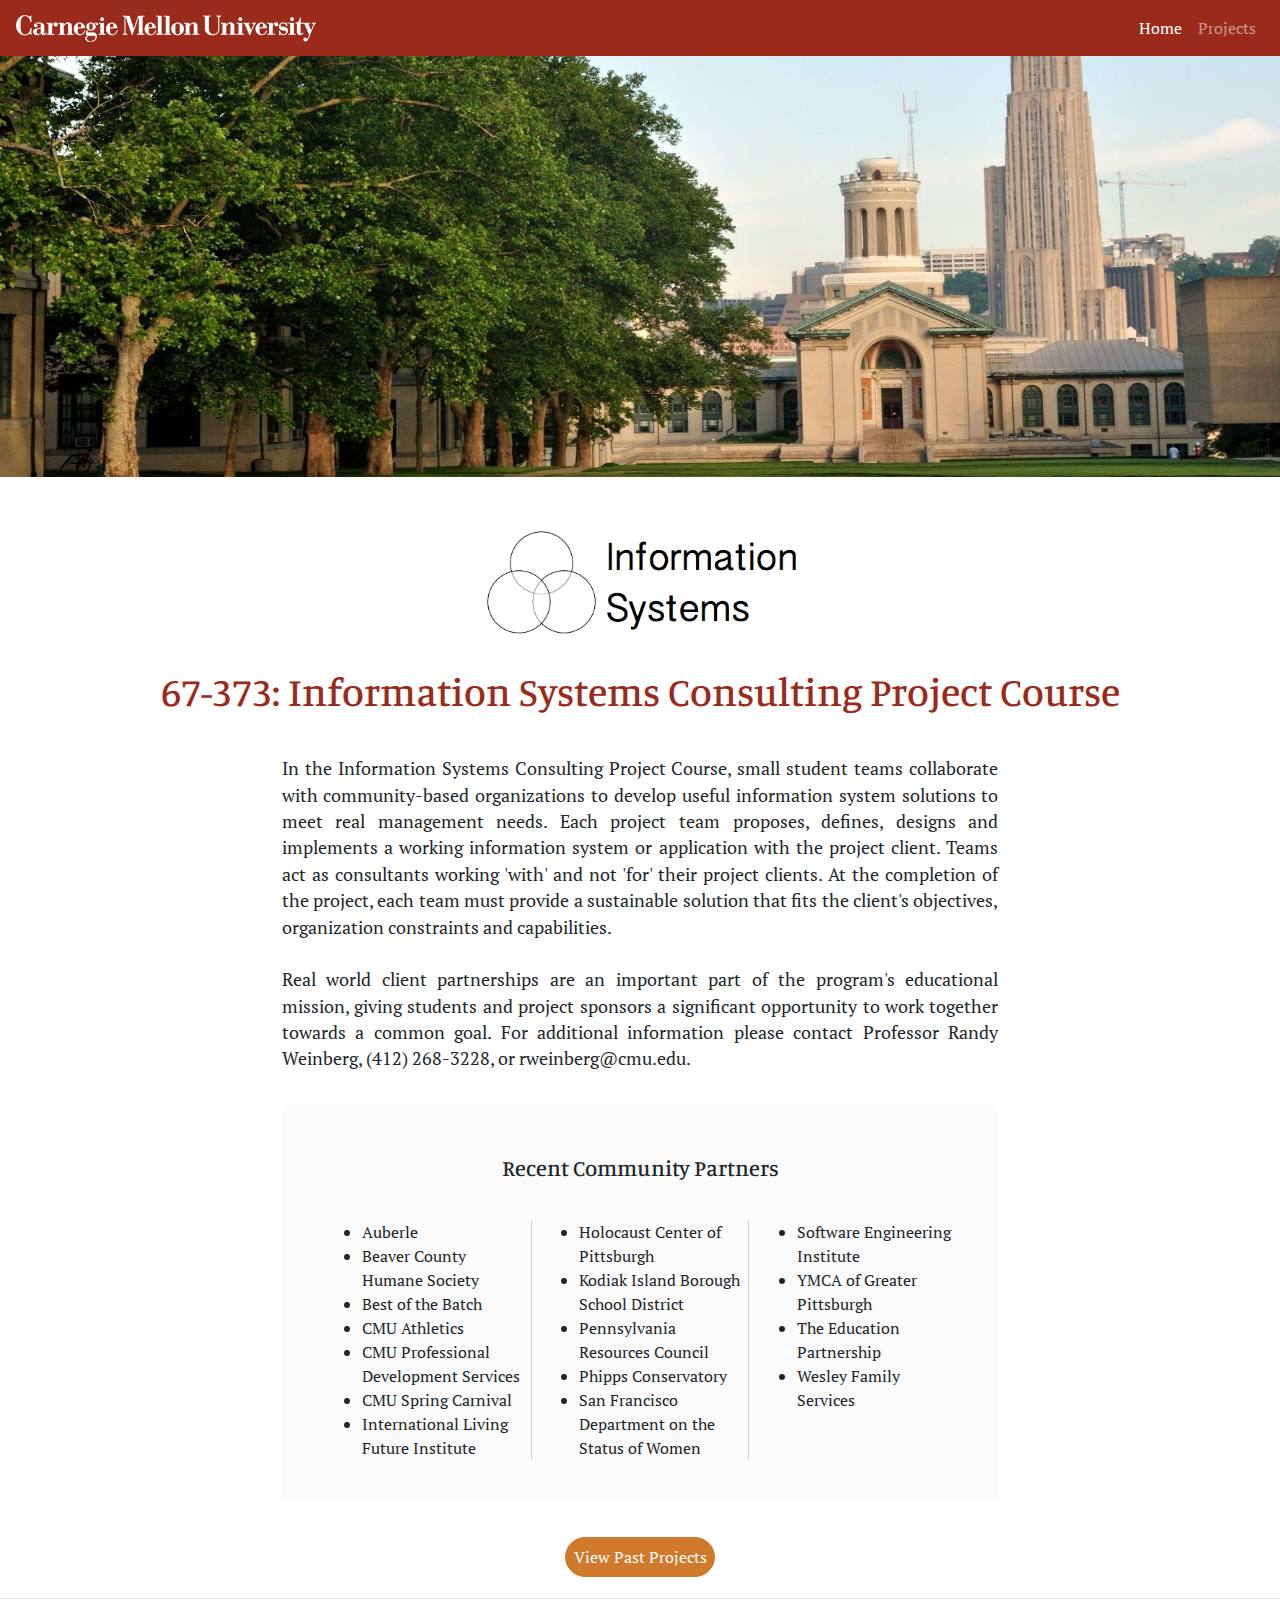
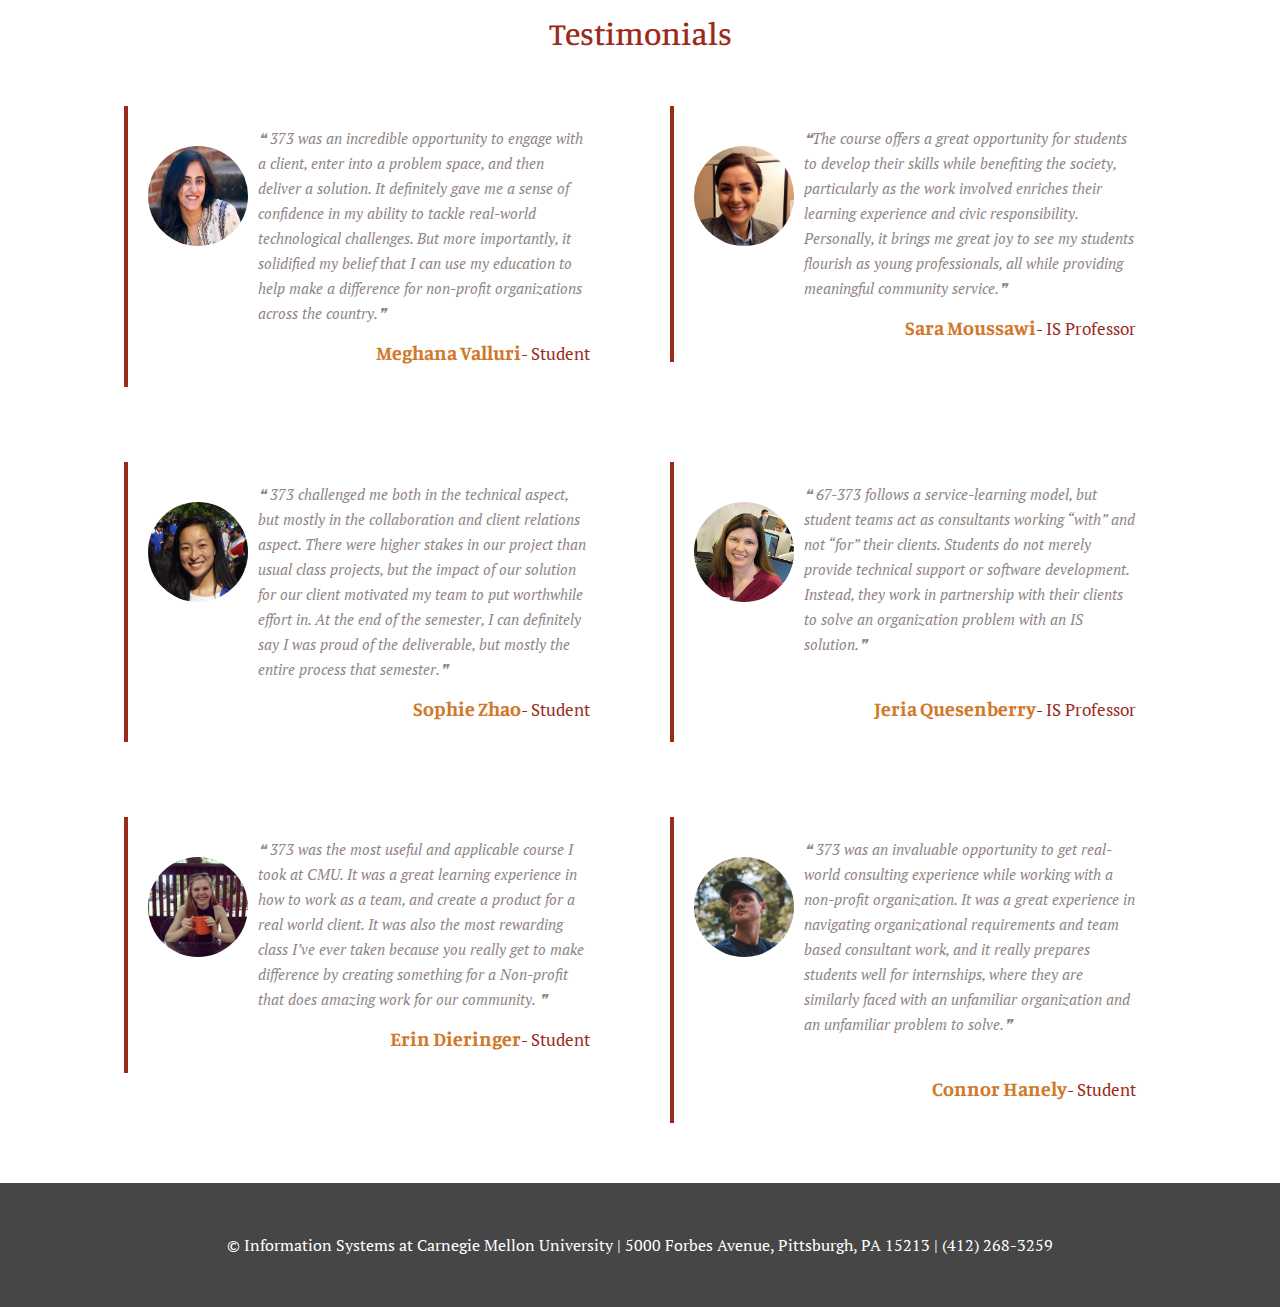
<file: Code/index.html>
<!DOCTYPE html>
<html>
<head>
<meta charset="utf-8">
<meta name="viewport" content="width=device-width, initial-scale=1.0">
<meta name="description" content="">
<meta name="author" content="">

 <link href="https://fonts.googleapis.com/css?family=PT+Serif" rel="stylesheet">
<link href="https://fonts.googleapis.com/css?family=Alegreya" rel="stylesheet">
<link href="https://fonts.googleapis.com/css?family=Roboto" rel="stylesheet">
<link href="https://fonts.googleapis.com/css?family=Manuale" rel="stylesheet">
<link href="https://cdnjs.cloudflare.com/ajax/libs/font-awesome/4.7.0/css/font-awesome.min.css" rel="stylesheet">
<script src="https://ajax.googleapis.com/ajax/libs/jquery/3.1.1/jquery.min.js"></script>
<script src="https://code.jquery.com/jquery-3.2.1.slim.min.js" integrity="sha384-KJ3o2DKtIkvYIK3UENzmM7KCkRr/rE9/Qpg6aAZGJwFDMVNA/GpGFF93hXpG5KkN" crossorigin="anonymous"></script>
<script src="https://cdnjs.cloudflare.com/ajax/libs/popper.js/1.12.9/umd/popper.min.js" integrity="sha384-ApNbgh9B+Y1QKtv3Rn7W3mgPxhU9K/ScQsAP7hUibX39j7fakFPskvXusvfa0b4Q" crossorigin="anonymous"></script>
<script src="https://maxcdn.bootstrapcdn.com/bootstrap/4.0.0/js/bootstrap.min.js" integrity="sha384-JZR6Spejh4U02d8jOt6vLEHfe/JQGiRRSQQxSfFWpi1MquVdAyjUar5+76PVCmYl" crossorigin="anonymous"></script>
<title>CMU IS Projects</title>
<!-- Bootstrap core CSS -->
<link rel="stylesheet" href="https://maxcdn.bootstrapcdn.com/bootstrap/4.0.0/css/bootstrap.min.css" integrity="sha384-Gn5384xqQ1aoWXA+058RXPxPg6fy4IWvTNh0E263XmFcJlSAwiGgFAW/dAiS6JXm" crossorigin="anonymous">

<script src="https://maxcdn.bootstrapcdn.com/bootstrap/3.3.7/js/bootstrap.min.js" integrity="sha384-Tc5IQib027qvyjSMfHjOMaLkfuWVxZxUPnCJA7l2mCWNIpG9mGCD8wGNIcPD7Txa" crossorigin="anonymous"></script>

<!-- Custom styles for this template -->
<link href="css/dashboard.css" rel="stylesheet">
<link href="css/styles.css" rel="stylesheet">

</head>

<body id="homeBody">
	<!-- navigation -->
	<header>
        <nav class="navbar navbar-expand-md navbar-dark fixed-top bg-dark">
            <a class="navbar-brand" href="https://www.cmu.edu/"><img src="images/CMU_White.png"></a>  
            <button class="navbar-toggler d-lg-none" type="button" data-toggle="collapse" data-target="#navbarsExampleDefault" aria-controls="navbarsExampleDefault" aria-expanded="false" aria-label="Toggle navigation">
            <span class="navbar-toggler-icon"></span>
            </button>

            <div class="collapse navbar-collapse justify-content-end" id="navbarsExampleDefault">
                <ul class="navbar-nav navbar-right">
                    <li class="nav-item active">
                        <a class="nav-link" href="index.html">Home<span class="sr-only">(current)</span></a>
                    </li>
                    <li class="nav-item">
                        <a class="nav-link" href="projects.html">Projects</a>
                    </li>
                </ul>
            </div>
        </nav>
    </header>
		
		
	<!-- first large image of cmu -->
	<div id="cmu">
		<img src="images/cmu6.jpg" alt="cmu">
	</div>

	<!-- IS Department logo -->
	<div class="row">
		<div class="col-lg-12">
			<div id="IS">
				<img src="images/IS.png" alt="IS Logo">
			</div>

			<!-- Information about 67-373 Course -->
			<h1 id=homeTitle> 67-373: Information Systems Consulting Project Course</h1>
			<div id='text'>
				<p>In the Information Systems Consulting Project Course, small student teams collaborate with community-based organizations to develop useful information system solutions to meet real management needs. Each project team proposes, defines, designs and implements a working information system or application with the project client. Teams act as consultants working 'with' and not 'for' their project clients. At the completion of the project, each team must provide a sustainable solution that fits the client's objectives, organization constraints and capabilities.
				<br>
				<br>
				Real world client partnerships are an important part of the program's educational mission, giving students and project sponsors a significant opportunity to work together towards a common goal. For additional information please contact Professor Randy Weinberg, (412) 268-3228, or rweinberg@cmu.edu.</p>
                <div id="orgs">
                    <div class="w3-light-grey w3-center">
                    <h4 id="commPartners">Recent Community Partners</h4>
                </div>
                <div id='partners'>
                    <ul>
                        <li> Auberle</li>
                        <li> Beaver County Humane Society</li>
                        <li> Best of the Batch</li>
                        <li> CMU Athletics</li>
                        <li> CMU Professional Development Services</li>
                        <li> CMU Spring Carnival </li>
                        <li> International Living Future Institute</li>
                        <li> Holocaust Center of Pittsburgh</li>
                        <li> Kodiak Island Borough School District</li>
                        <li> Pennsylvania Resources Council</li>
                        <li> Phipps Conservatory</li>
                        <li> San Francisco Department on the Status of Women</li>
                        <li> Software Engineering Institute</li>
                        <li> YMCA of Greater Pittsburgh</li>
                        <li> The Education Partnership</li>
                        <li> Wesley Family Services</li>
                    </ul>
                </div>
            </div>

				<!-- Button to projects -->
				<div id="projects">
					<a href="projects.html"><button type="button" class="btn btn-primary btn-lg"> View Past Projects</button></a>
				</div>
			</div>
		</div>
	</div>
	<hr>
 	
	<!-- Testimonials -->
	<!-- based off of http://bestjquery.com/tutorial/testimonial/demo54/-->
	<h2> Testimonials</h2>
	<div class="row">
        <div class="col-lg-1"></div>
        <div class="col-lg-5">
            <div class="testimonial">
                <div class="pic">
                    <img src="images/meg.jpg">
                </div>
                <p class="text">
                    &#10077 373 was an incredible opportunity to engage with a client, enter into a problem space, and then deliver a solution. It definitely gave me a sense of confidence in my ability to tackle real-world technological challenges. But more importantly, it solidified my belief that I can use my education to help make a difference for non-profit organizations across the country.&#10078
                </p>
                <small class="occupation"> - Student</small>
                <h3 class="name"> Meghana Valluri  </h3>
            </div>
        </div>
		<div class="col-lg-5">
			<div class="testimonial">
            	<div class="pic">
                	<img src="images/ProfM.jpg">
            	</div>
            	<p class="text">
                    &#10077The course offers a great opportunity for students to develop their skills while benefiting the society, particularly as the work involved enriches their learning experience and civic responsibility. Personally, it brings me great joy to see my students flourish as young professionals, all while providing meaningful community service.&#10078
            	</p>
                <small class="occupation"> - IS Professor</small>
                <h3 class="name"> Sara Moussawi  </h3>
            </div>
        </div>
    </div>

    <div class="row">
        <div class="col-lg-1"></div>
		<div class="col-lg-5">
			<div class="testimonial">
            	<div class="pic">
                	<img src="images/sophie.jpg">
            	</div>
            	<p class="text">
                    &#10077 373 challenged me both in the technical aspect, but mostly in the collaboration and client relations aspect. There were higher stakes in our project than usual class projects, but the impact of our solution for our client motivated my team to put worthwhile effort in. At the end of the semester, I can definitely say I was proud of the deliverable, but mostly the entire process that semester.&#10078
            	</p>
                <small class="occupation"> - Student</small>
                <h3 class="name">Sophie Zhao</h3>
                    
            </div>
        </div>

        <div class="col-lg-5">
        	<div class="testimonial">
            	<div class="pic">
                	<img src="images/ProfQ.jpg">
            	</div>
            	<p class="text">
                    &#10077 67-373 follows a service-learning model, but student teams act as consultants working “with” and not “for” their clients. Students do not merely provide technical support or software development. Instead, they work in partnership with their clients to solve an organization problem with an IS solution.&#10078
                    <br><br>
                </p>
                <small class="occupation"> - IS Professor</small>
                <h3 class="name">Jeria Quesenberry</h3>
            </div>
        </div>
    </div>
        <div class="row">
        <div class="col-lg-1"></div>
        <div class="col-lg-5">
            <div class="testimonial">
                <div class="pic">
                    <img src="images/Erin.jpg">
                </div>
                <p class="text">
                    &#10077 373 was the most useful and applicable course I took at CMU. It was a great learning experience in how to work as a team, and create a product for a real world client. It was also the most rewarding class I’ve ever taken because you really get to make difference by creating something for a Non-profit that does amazing work for our community. &#10078
                </p>
                <small class="occupation"> - Student</small>
                <h3 class="name">Erin Dieringer</h3>
                    
            </div>
        </div>

        <div class="col-lg-5">
            <div class="testimonial">
                <div class="pic">
                    <img src="images/Connor.jpg">
                </div>
                <p class="text">
                    &#10077 373 was an invaluable opportunity to get real-world consulting experience while working with a non-profit organization. It was a great experience in navigating organizational requirements and team based consultant work, and it really prepares students well for internships, where they are similarly faced with an unfamiliar organization and an unfamiliar problem to solve.&#10078
                    <br><br>
                </p>
                <small class="occupation"> - Student</small>
                <h3 class="name">Connor Hanely</h3>
            </div>
        </div>
    </div>
    <!-- Bootstrap core JavaScript
================================================== -->
<!-- Placed at the end of the document so the pages load faster -->
<!--     // <script src="https://getbootstrap.com/assets/js/vendor/popper.min.js"></script>
    // <script src="https://getbootstrap.com/dist/js/bootstrap.min.js"></script> -->
<!--     // <script src="https://cdnjs.cloudflare.com/ajax/libs/popper.js/1.12.9/umd/popper.min.js" integrity="sha384-ApNbgh9B+Y1QKtv3Rn7W3mgPxhU9K/ScQsAP7hUibX39j7fakFPskvXusvfa0b4Q" crossorigin="anonymous"></script>
    // <script src="https://maxcdn.bootstrapcdn.com/bootstrap/4.0.0/js/bootstrap.min.js" integrity="sha384-JZR6Spejh4U02d8jOt6vLEHfe/JQGiRRSQQxSfFWpi1MquVdAyjUar5+76PVCmYl" crossorigin="anonymous"></script> -->
    
</body>
<!-- footer -->
<footer>
	&copy; Information Systems at Carnegie Mellon University | 5000 Forbes Avenue, Pittsburgh, PA 15213 | (412) 268-3259
</footer>
</html>
</file>
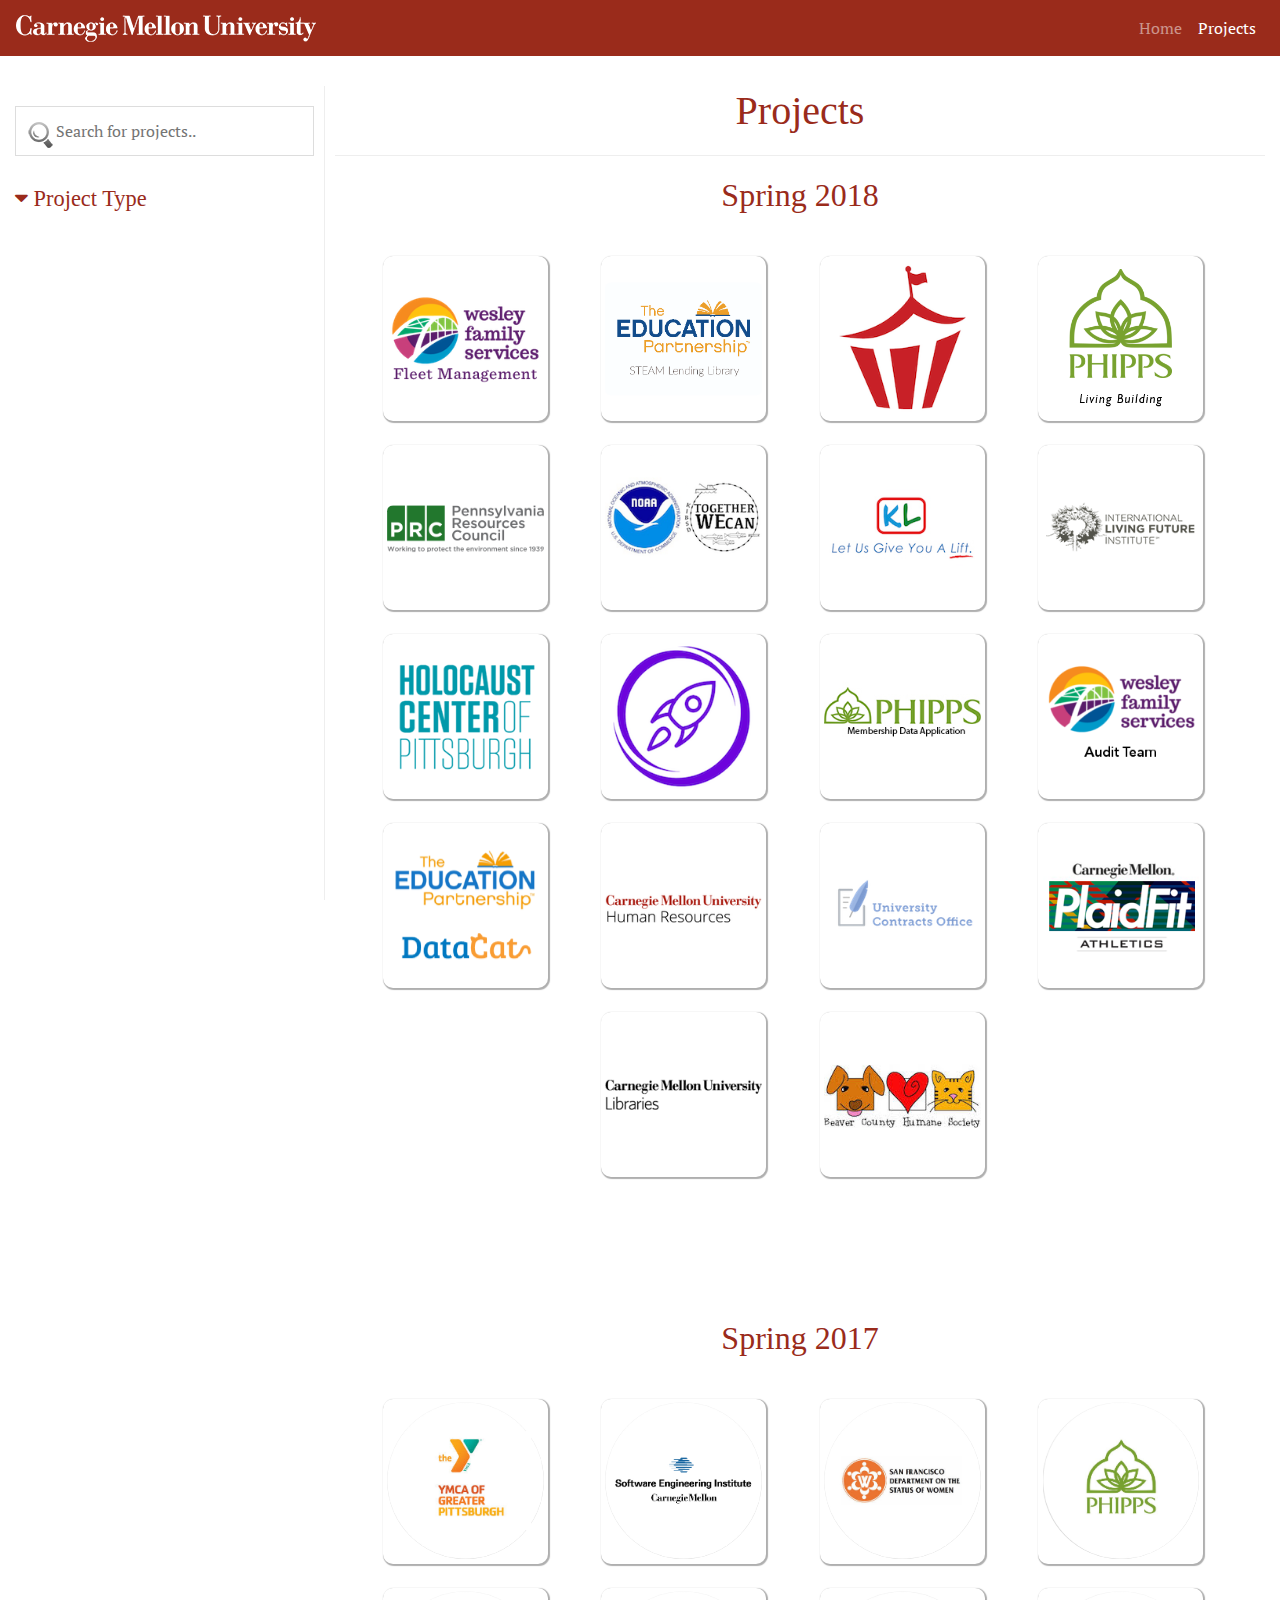
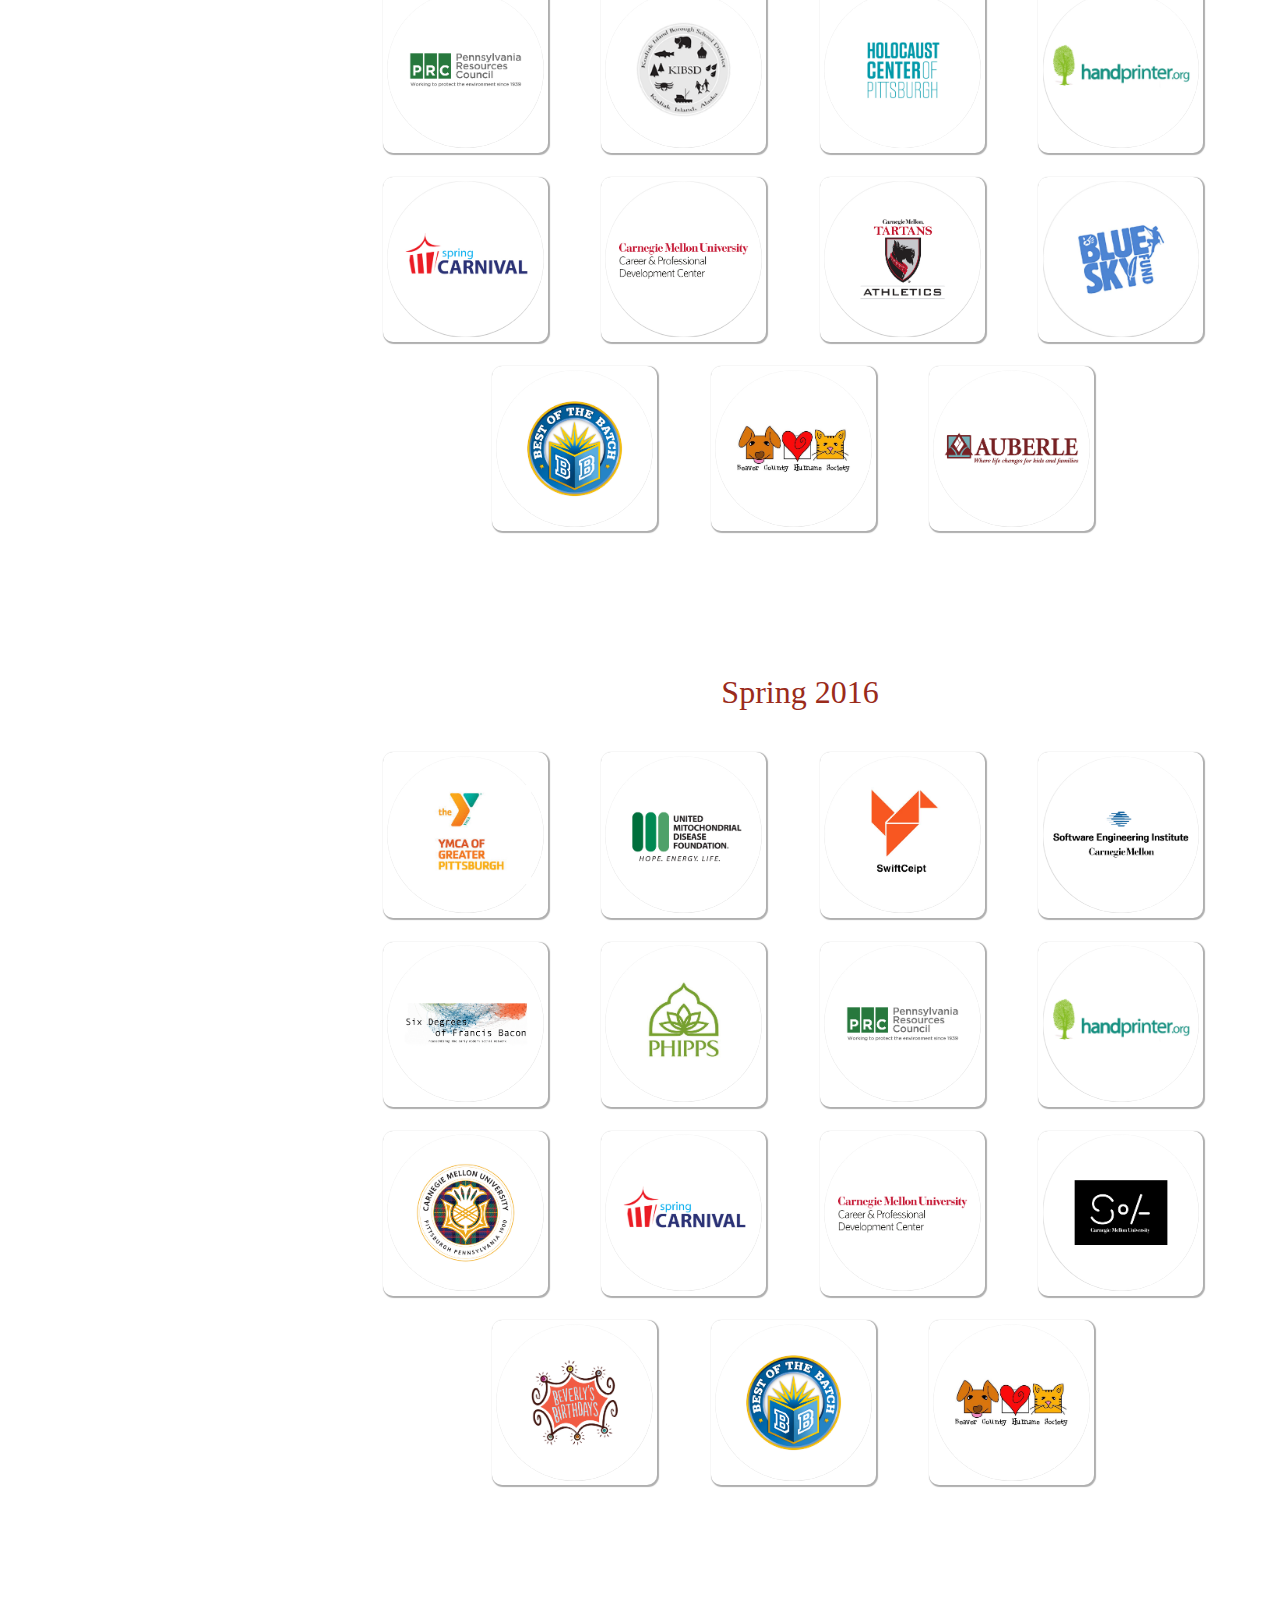
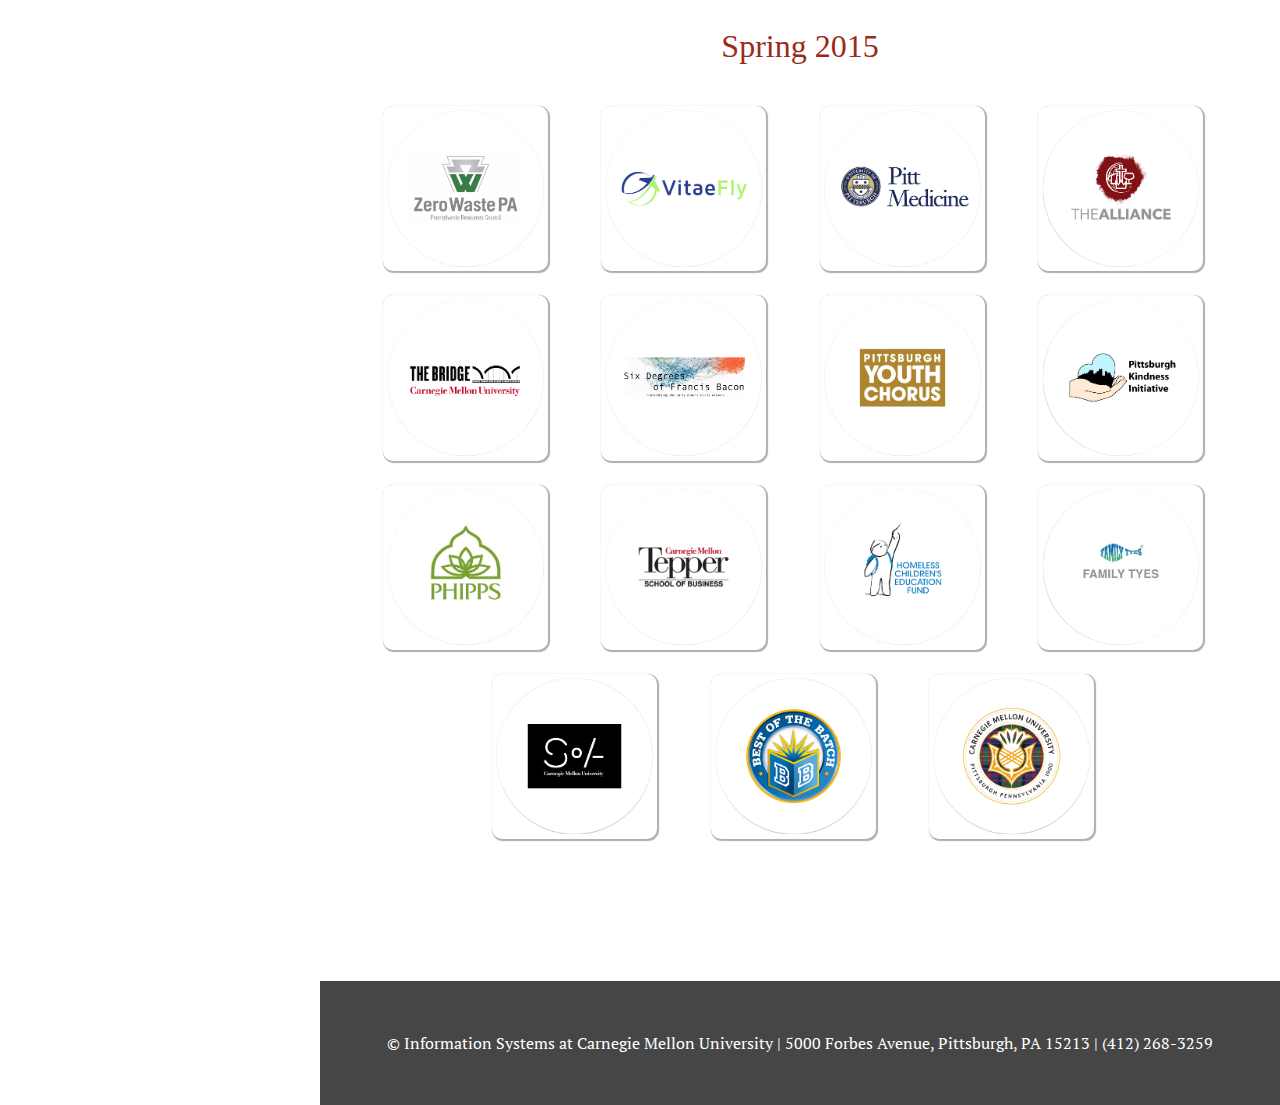
<file: Code/projects.html>
<!DOCTYPE doctype html>

<html lang="en">
<head>
<meta charset="utf-8">
<meta content="width=device-width, initial-scale=1.0" name="viewport">
<meta content="" name="description">
<meta content="" name="author">
<link href="https://fonts.googleapis.com/css?family=PT+Serif" rel="stylesheet">
<link href="https://fonts.googleapis.com/css?family=Alegreya" rel="stylesheet">
<script src="https://code.jquery.com/jquery-1.10.2.js"></script>
<link href="https://cdnjs.cloudflare.com/ajax/libs/font-awesome/4.7.0/css/font-awesome.min.css" rel="stylesheet">
<script src="https://ajax.googleapis.com/ajax/libs/jquery/3.1.1/jquery.min.js"></script>
<script crossorigin="anonymous" integrity="sha384-KJ3o2DKtIkvYIK3UENzmM7KCkRr/rE9/Qpg6aAZGJwFDMVNA/GpGFF93hXpG5KkN" src="https://code.jquery.com/jquery-3.2.1.slim.min.js"></script>
<script crossorigin="anonymous" integrity="sha384-ApNbgh9B+Y1QKtv3Rn7W3mgPxhU9K/ScQsAP7hUibX39j7fakFPskvXusvfa0b4Q" src="https://cdnjs.cloudflare.com/ajax/libs/popper.js/1.12.9/umd/popper.min.js"></script>
<script crossorigin="anonymous" integrity="sha384-JZR6Spejh4U02d8jOt6vLEHfe/JQGiRRSQQxSfFWpi1MquVdAyjUar5+76PVCmYl" src="https://maxcdn.bootstrapcdn.com/bootstrap/4.0.0/js/bootstrap.min.js"></script>
<title>CMU IS Projects</title>
<!-- Bootstrap core CSS -->
<link crossorigin="anonymous" href="https://maxcdn.bootstrapcdn.com/bootstrap/4.0.0/css/bootstrap.min.css" integrity="sha384-Gn5384xqQ1aoWXA+058RXPxPg6fy4IWvTNh0E263XmFcJlSAwiGgFAW/dAiS6JXm" rel="stylesheet">
<script crossorigin="anonymous" integrity="sha384-Tc5IQib027qvyjSMfHjOMaLkfuWVxZxUPnCJA7l2mCWNIpG9mGCD8wGNIcPD7Txa" src="https://maxcdn.bootstrapcdn.com/bootstrap/3.3.7/js/bootstrap.min.js"></script>
<!-- Custom styles for this template -->
<link href="css/dashboard.css" rel="stylesheet">
<link href="css/styles.css" rel="stylesheet">
</link></link></link></link></link></link></meta></meta></meta></meta></head>
<body>
<header>
<nav class="navbar navbar-expand-md navbar-dark fixed-top bg-dark">
<a class="navbar-brand" href="https://www.cmu.edu/"><img src="images/CMU_White.png"/></a>
<button aria-controls="navbarsExampleDefault" aria-expanded="false" aria-label="Toggle navigation" class="navbar-toggler navbar-toggler-right" data-target="#navbarsExampleDefault" data-toggle="collapse" type="button">
<span class="navbar-toggler-icon"></span>
</button>
<div class="collapse navbar-collapse justify-content-end" id="navbarsExampleDefault">
<ul class="navbar-nav navbar-right">
<li class="nav-item">
<a class="nav-link" href="index.html">Home<span class="sr-only">(current)</span></a>
</li>
<li class="nav-item active">
<a class="nav-link" href="projects.html">Projects</a>
</li>
</ul>
</div>
</nav>
</header>
<div class="container-fluid" id="sidebar-container">
<div class="row">
<nav class="col-sm-3 col-md-3 d-none d-sm-block bg-light sidebar">
<input id="searchBar" placeholder="Search for projects.." type="text">
<h4 data-target="#group-2" data-toggle="collapse" id="filterHeader">
<i aria-hidden="true" class="indicator fa fa-caret-down"></i> 
          Project Type
        </h4>
<div class="panel-collapse collapse in" id="group-2">
<ul class="list-group">
<li class="list-group-item active" id="allToggle"><a href="#" onclick="filterSelection('all')">All </a></li>
<li class="list-group-item" id="webToggle"><a href="#" onclick="filterSelection('web')">Web Application</a></li>
<li class="list-group-item" id="mobileToggle"><a href="#" onclick="filterSelection('mobile')">Mobile Application</a></li>
<ul>
</ul></ul></div>
</input></nav></div></div></body></html>
<main class="col-sm-12 ml-sm-auto col-md-9 pt-3" role="main">
<h1 id="Projects">Projects</h1>
<div class="icon-images"><h2>Spring 2018</h2>
<section class="row text-center placeholders" id="img-section">

<div class="col-6 col-sm-3 project" id="wesley family services" project-type="Web">
<div id="white-box">
<img class="img-fluid thumbnail" data-target="#wesleyfamilyservices2spring2018" data-toggle="modal" height="200" src="images/SP18-Logos/wesley-fleet.png" width="200">
</img></div>
</div>

<div class="col-6 col-sm-3 project" id="the education partnership" project-type="Web">
<div id="white-box">
<img class="img-fluid thumbnail" data-target="#theeducationpartnership2spring2018" data-toggle="modal" height="200" src="images/SP18-Logos/TEPteamColorLogo.jpg" width="200">
</img></div>
</div>

<div class="col-6 col-sm-3 project" id="cmu spring carnival" project-type="Web">
<div id="white-box">
<img class="img-fluid thumbnail" data-target="#cmuspringcarnivalspring2018" data-toggle="modal" height="200" src="images/SP18-Logos/cmuspringcarnival.png" width="200">
</img></div>
</div>


<div class="col-6 col-sm-3 project" id="phipps conservatory" project-type="Web">
<div id="white-box">
<img class="img-fluid thumbnail" data-target="#phippsconservatory1spring2018" data-toggle="modal" height="200" src="images/SP18-Logos/phipps-living.png" width="200">
</img></div>
</div>

<div class="col-6 col-sm-3 project" id="pennsylvania resources council" project-type="Web">
<div id="white-box">
<img class="img-fluid thumbnail" data-target="#pennsylvaniaresourcescouncilspring2018" data-toggle="modal" height="200" src="images/SP18-Logos/prc.png" width="200">
</img></div>
</div>

<div class="col-6 col-sm-3 project" id="kodiak island borough school district &amp; noaa kodiak lab" project-type="Web">
<div id="white-box">
<img class="img-fluid thumbnail" data-target="#kodiakislandboroughschooldistrict&amp;noaakodiaklabspring2018" data-toggle="modal" height="200" src="images/SP18-Logos/kodiakisland.png" width="200">
</img></div>
</div>
<div class="col-6 col-sm-3 project" id="kidlift" project-type="Web">
<div id="white-box">
<img class="img-fluid thumbnail" data-target="#kidliftspring2018" data-toggle="modal" height="200" src="images/SP18-Logos/kidlift.jpg" width="200">
</img></div>
</div>

<div class="col-6 col-sm-3 project" id="international living future institute" project-type="Web">
<div id="white-box">
<img class="img-fluid thumbnail" data-target="#internationallivingfutureinstitutespring2018" data-toggle="modal" height="200" src="images/SP18-Logos/ilfi.png" width="200">
</img></div>
</div>
<div class="col-6 col-sm-3 project" id="the holocaust center of pittsburgh" project-type="Web">
<div id="white-box">
<img class="img-fluid thumbnail" data-target="#theholocaustcenterofpittsburghspring2018" data-toggle="modal" height="200" src="images/SP18-Logos/holocaustcenter.png" width="200">
</img></div>
</div>
<div class="col-6 col-sm-3 project" id="harrison middle school" project-type="Web">
<div id="white-box">
<img class="img-fluid thumbnail" data-target="#harrisonmiddleschoolspring2018" data-toggle="modal" height="200" src="images/SP18-Logos/harrisonmiddleschool.png" width="200">
</img></div>
</div>

<div class="col-6 col-sm-3 project" id="phipps conservatory" project-type="Web">
<div id="white-box">
<img class="img-fluid thumbnail" data-target="#phippsconservatory2spring2018" data-toggle="modal" height="200" src="images/SP18-Logos/phipps_data_logo.jpg" width="200">
</img></div>
</div>

<div class="col-6 col-sm-3 project" id="wesley family services" project-type="Web">
<div id="white-box">
	<img class="img-fluid thumbnail" data-target="#wesleyfamilyservices1spring2018" data-toggle="modal" height="200" src="images/SP18-Logos/wesley-audit.png" width="200">
</img></div>
</div>

<div class="col-6 col-sm-3 project" id="the education partnership" project-type="Web">
<div id="white-box">
<img class="img-fluid thumbnail" data-target="#theeducationpartnership1spring2018" data-toggle="modal" height="200" src="images/SP18-Logos/tep1datacatlogo.png" width="200">
</img></div>
</div>

<div class="col-6 col-sm-3 project" id="professional development services" project-type="Web">
<div id="white-box">
<img class="img-fluid thumbnail" data-target="#professionaldevelopmentservicesspring2018" data-toggle="modal" height="200" src="images/SP18-Logos/cmupds.png" width="200">
</img></div>
</div>
<div class="col-6 col-sm-3 project" id="cmu university contracts office" project-type="Web">
<div id="white-box">
<img class="img-fluid thumbnail" data-target="#cmuuniversitycontractsofficespring2018" data-toggle="modal" height="200" src="images/SP18-Logos/cmucontracts.png" width="200">
</img></div>
</div>
<div class="col-6 col-sm-3 project" id="cmu athletics: plaidfit" project-type="Mobile">
<div id="white-box">
<img class="img-fluid thumbnail" data-target="#cmuathletics:plaidfitspring2018" data-toggle="modal" height="200" src="images/SP18-Logos/final-logo.png" width="200">
</img></div>
</div>

<div class="col-6 col-sm-3 project" id="carnegie mellon university libraries" project-type="Web">
<div id="white-box">
<img class="img-fluid thumbnail" data-target="#carnegiemellonuniversitylibrariesspring2018" data-toggle="modal" height="200" src="images/SP18-Logos/universitylibraries.png" width="200">
</img></div>
</div>

<div class="col-6 col-sm-3 project" id="beaver county humane society" project-type="Web">
<div id="white-box">
<img class="img-fluid thumbnail" data-target="#beavercountyhumanesocietyspring2018" data-toggle="modal" height="200" src="images/SP18-Logos/beavercounty.jpg" width="200">
</img></div>
</div>
</section>
<h2 class="no-mobile">Spring 2017</h2>
<section class="row text-center placeholders no-mobile" id="img-section-old">
<div class="col-6 col-sm-3 project" id="ymca of greater pittsburgh" project-type="Web">
<div id="white-box">
<img class="img-fluid thumbnail" data-target="#ymcaofgreaterpittsburghspring2017" data-toggle="modal" height="200" src="images/YMCA.jpg" width="200">
</img></div>
</div>
<div class="col-6 col-sm-3 project" id="software engineering institute" project-type="Web">
<div id="white-box">
<img class="img-fluid thumbnail" data-target="#softwareengineeringinstitutespring2017" data-toggle="modal" height="200" src="images/SoftwareLogo.jpg" width="200">
</img></div>
</div>
<div class="col-6 col-sm-3 project" id="san francisco department on the status of women" project-type="Web">
<div id="white-box">
<img class="img-fluid thumbnail" data-target="#sanfranciscodepartmentonthestatusofwomenspring2017" data-toggle="modal" height="200" src="images/SanLogo.jpg" width="200">
</img></div>
</div>
<div class="col-6 col-sm-3 project" id="phipps conservatory" project-type="Web">
<div id="white-box">
<img class="img-fluid thumbnail" data-target="#phippsconservatoryspring2017" data-toggle="modal" height="200" src="images/phipps.jpg" width="200">
</img></div>
</div>
<div class="col-6 col-sm-3 project" id="pennsylania resources council" project-type="Web">
<div id="white-box">
<img class="img-fluid thumbnail" data-target="#pennsylaniaresourcescouncilspring2017" data-toggle="modal" height="200" src="images/PennLogo.jpg" width="200">
</img></div>
</div>
<div class="col-6 col-sm-3 project" id="kodiak island borough school district" project-type="Web">
<div id="white-box">
<img class="img-fluid thumbnail" data-target="#kodiakislandboroughschooldistrictspring2017" data-toggle="modal" height="200" src="images/KodiakLogo.jpg" width="200">
</img></div>
</div>
<div class="col-6 col-sm-3 project" id="holocuast center of pittsburgh" project-type="We">
<div id="white-box">
<img class="img-fluid thumbnail" data-target="#holocuastcenterofpittsburghspring2017" data-toggle="modal" height="200" src="images/HoloLogo.jpg" width="200">
</img></div>
</div>
<div class="col-6 col-sm-3 project" id="handprinter.org" project-type="Web">
<div id="white-box">
<img class="img-fluid thumbnail" data-target="#handprinter.orgspring2017" data-toggle="modal" height="200" src="images/HandLogo.jpg" width="200">
</img></div>
</div>
<div class="col-6 col-sm-3 project" id="cmu spring carnival committee" project-type="Web">
<div id="white-box">
<img class="img-fluid thumbnail" data-target="#cmuspringcarnivalcommitteespring2017" data-toggle="modal" height="200" src="images/springLogo.jpg" width="200">
</img></div>
</div>
<div class="col-6 col-sm-3 project" id="cmu professional development services" project-type="Web">
<div id="white-box">
<img class="img-fluid thumbnail" data-target="#cmuprofessionaldevelopmentservicesspring2017" data-toggle="modal" height="200" src="images/ProfessionalLogo.jpg" width="200">
</img></div>
</div>
<div class="col-6 col-sm-3 project" id="cmu athletics" project-type="Web">
<div id="white-box">
<img class="img-fluid thumbnail" data-target="#cmuathleticsspring2017" data-toggle="modal" height="200" src="images/AthleticsLogo.jpg" width="200">
</img></div>
</div>
<div class="col-6 col-sm-3 project" id="blue sky fund" project-type="Web">
<div id="white-box">
<img class="img-fluid thumbnail" data-target="#blueskyfundspring2017" data-toggle="modal" height="200" src="images/BlueLogo.jpg" width="200">
</img></div>
</div>
<div class="col-6 col-sm-3 project" id="best of the batch foundation" project-type="Web">
<div id="white-box">
<img class="img-fluid thumbnail" data-target="#bestofthebatchfoundationspring2017" data-toggle="modal" height="200" src="images/BestofBatch.jpg" width="200">
</img></div>
</div>
<div class="col-6 col-sm-3 project" id="beaver county humane society" project-type="Web">
<div id="white-box">
<img class="img-fluid thumbnail" data-target="#beavercountyhumanesocietyspring2017" data-toggle="modal" height="200" src="images/BeaverLogo.jpg" width="200">
</img></div>
</div>
<div class="col-6 col-sm-3 project" id="auberle" project-type="Web">
<div id="white-box">
<img class="img-fluid thumbnail" data-target="#auberlespring2017" data-toggle="modal" height="200" src="images/Auberle.jpg" width="200">
</img></div>
</div>
</section><h2 class="no-mobile">Spring 2016</h2>
<section class="row text-center placeholders no-mobile" id="img-section-old">
<div class="col-6 col-sm-3 project" id="ymca of greater pittsburgh" project-type="Web">
<div id="white-box">
<img class="img-fluid thumbnail" data-target="#ymcaofgreaterpittsburghspring2016" data-toggle="modal" height="200" src="images/YMCA.jpg" width="200">
</img></div>
</div>
<div class="col-6 col-sm-3 project" id="united mitochondrial disease foundation" project-type="Web">
<div id="white-box">
<img class="img-fluid thumbnail" data-target="#unitedmitochondrialdiseasefoundationspring2016" data-toggle="modal" height="200" src="images/UMDF.jpg" width="200">
</img></div>
</div>
<div class="col-6 col-sm-3 project" id="swiftceipt" project-type="Web">
<div id="white-box">
<img class="img-fluid thumbnail" data-target="#swiftceiptspring2016" data-toggle="modal" height="200" src="images/swiftceipt.jpg" width="200">
</img></div>
</div>
<div class="col-6 col-sm-3 project" id="software engineering institute" project-type="Web">
<div id="white-box">
<img class="img-fluid thumbnail" data-target="#softwareengineeringinstitutespring2016" data-toggle="modal" height="200" src="images/SoftwareLogo.jpg" width="200">
</img></div>
</div>
<div class="col-6 col-sm-3 project" id="six degrees of francis bacon" project-type="Web">
<div id="white-box">
<img class="img-fluid thumbnail" data-target="#sixdegreesoffrancisbaconspring2016" data-toggle="modal" height="200" src="images/FBacon.jpg" width="200">
</img></div>
</div>
<div class="col-6 col-sm-3 project" id="phipps conservatory" project-type="Web">
<div id="white-box">
<img class="img-fluid thumbnail" data-target="#phippsconservatoryspring2016" data-toggle="modal" height="200" src="images/phipps.jpg" width="200">
</img></div>
</div>
<div class="col-6 col-sm-3 project" id="pennsylania resources council" project-type="Web">
<div id="white-box">
<img class="img-fluid thumbnail" data-target="#pennsylaniaresourcescouncilspring2016" data-toggle="modal" height="200" src="images/PennLogo.jpg" width="200">
</img></div>
</div>
<div class="col-6 col-sm-3 project" id="handprinter.org" project-type="Web">
<div id="white-box">
<img class="img-fluid thumbnail" data-target="#handprinter.orgspring2016" data-toggle="modal" height="200" src="images/HandLogo.jpg" width="200">
</img></div>
</div>
<div class="col-6 col-sm-3 project" id="environmental foodprint" project-type="Web">
<div id="white-box">
<img class="img-fluid thumbnail" data-target="#environmentalfoodprintspring2016" data-toggle="modal" height="200" src="images/thistle.jpg" width="200">
</img></div>
</div>
<div class="col-6 col-sm-3 project" id="cmu spring carnival committee" project-type="Web">
<div id="white-box">
<img class="img-fluid thumbnail" data-target="#cmuspringcarnivalcommitteespring2016" data-toggle="modal" height="200" src="images/springLogo.jpg" width="200">
</img></div>
</div>
<div class="col-6 col-sm-3 project" id="cmu professional development services" project-type="Web">
<div id="white-box">
<img class="img-fluid thumbnail" data-target="#cmuprofessionaldevelopmentservicesspring2016" data-toggle="modal" height="200" src="images/ProfessionalLogo.jpg" width="200">
</img></div>
</div>
<div class="col-6 col-sm-3 project" id="center for building performance and diagnostics" project-type="Web">
<div id="white-box">
<img class="img-fluid thumbnail" data-target="#centerforbuildingperformanceanddiagnosticsspring2016" data-toggle="modal" height="200" src="images/SOA.jpg" width="200">
</img></div>
</div>
<div class="col-6 col-sm-3 project" id="beverly's birthdays" project-type="Web">
<div id="white-box">
<img class="img-fluid thumbnail" data-target="#beverly'sbirthdaysspring2016" data-toggle="modal" height="200" src="images/bevsbdays.jpg" width="200">
</img></div>
</div>
<div class="col-6 col-sm-3 project" id="best of the batch foundation" project-type="Web">
<div id="white-box">
<img class="img-fluid thumbnail" data-target="#bestofthebatchfoundationspring2016" data-toggle="modal" height="200" src="images/BestofBatch.jpg" width="200">
</img></div>
</div>
<div class="col-6 col-sm-3 project" id="beaver county humane society" project-type="Web">
<div id="white-box">
<img class="img-fluid thumbnail" data-target="#beavercountyhumanesocietyspring2016" data-toggle="modal" height="200" src="images/BeaverLogo.jpg" width="200">
</img></div>
</div>
</section><h2>Spring 2015</h2>
<section class="row text-center placeholders" id="img-section-old">
<div class="col-6 col-sm-3 project" id="zero waste pennsylvania" project-type="Mobile">
<div id="white-box">
<img class="img-fluid thumbnail" data-target="#zerowastepennsylvaniaspring2015" data-toggle="modal" height="200" src="images/ZWPWA.jpg" width="200">
</img></div>
</div>
<div class="col-6 col-sm-3 project" id="vitaefly" project-type="Mobile">
<div id="white-box">
<img class="img-fluid thumbnail" data-target="#vitaeflyspring2015" data-toggle="modal" height="200" src="images/Vitaefly.jpg" width="200">
</img></div>
</div>
<div class="col-6 col-sm-3 project" id="university of pittsburgh school of medicine" project-type="Web">
<div id="white-box">
<img class="img-fluid thumbnail" data-target="#universityofpittsburghschoolofmedicinespring2015" data-toggle="modal" height="200" src="images/upsom.jpg" width="200">
</img></div>
</div>
<div class="col-6 col-sm-3 project" id="the christian and missionary alliance" project-type="Web">
<div id="white-box">
<img class="img-fluid thumbnail" data-target="#thechristianandmissionaryalliancespring2015" data-toggle="modal" height="200" src="images/ChristianLogo.jpg" width="200">
</img></div>
</div>
<div class="col-6 col-sm-3 project" id="the bridge api" project-type="Web">
<div id="white-box">
<img class="img-fluid thumbnail" data-target="#thebridgeapispring2015" data-toggle="modal" height="200" src="images/Bridge.jpg" width="200">
</img></div>
</div>
<div class="col-6 col-sm-3 project" id="six degrees of francis bacon" project-type="Web">
<div id="white-box">
<img class="img-fluid thumbnail" data-target="#sixdegreesoffrancisbaconspring2015" data-toggle="modal" height="200" src="images/FBacon.jpg" width="200">
</img></div>
</div>
<div class="col-6 col-sm-3 project" id="pittsburgh youth chorus" project-type="Web">
<div id="white-box">
<img class="img-fluid thumbnail" data-target="#pittsburghyouthchorusspring2015" data-toggle="modal" height="200" src="images/chorus.jpg" width="200">
</img></div>
</div>
<div class="col-6 col-sm-3 project" id="pittsburgh kindness initiative" project-type="Web">
<div id="white-box">
<img class="img-fluid thumbnail" data-target="#pittsburghkindnessinitiativespring2015" data-toggle="modal" height="200" src="images/PKI.jpg" width="200">
</img></div>
</div>
<div class="col-6 col-sm-3 project" id="phipps conservatory" project-type="Mobile">
<div id="white-box">
<img class="img-fluid thumbnail" data-target="#phippsconservatoryspring2015" data-toggle="modal" height="200" src="images/phipps.jpg" width="200">
</img></div>
</div>
<div class="col-6 col-sm-3 project" id="marketing for entrepreneurship" project-type="Web">
<div id="white-box">
<img class="img-fluid thumbnail" data-target="#marketingforentrepreneurshipspring2015" data-toggle="modal" height="200" src="images/TSB.jpg" width="200">
</img></div>
</div>
<div class="col-6 col-sm-3 project" id="homeless children's education fund" project-type="Web">
<div id="white-box">
<img class="img-fluid thumbnail" data-target="#homelesschildren'seducationfundspring2015" data-toggle="modal" height="200" src="images/HCEF.jpg" width="200">
</img></div>
</div>
<div class="col-6 col-sm-3 project" id="family tyes" project-type="Web">
<div id="white-box">
<img class="img-fluid thumbnail" data-target="#familytyesspring2015" data-toggle="modal" height="200" src="images/FamilyTyes.jpg" width="200">
</img></div>
</div>
<div class="col-6 col-sm-3 project" id="center for building performance and diagnostics" project-type="Web App">
<div id="white-box">
<img class="img-fluid thumbnail" data-target="#centerforbuildingperformanceanddiagnosticsspring2015" data-toggle="modal" height="200" src="images/SOA.jpg" width="200">
</img></div>
</div>
<div class="col-6 col-sm-3 project" id="best of the batch foundation" project-type="Web">
<div id="white-box">
<img class="img-fluid thumbnail" data-target="#bestofthebatchfoundationspring2015" data-toggle="modal" height="200" src="images/BestofBatch.jpg" width="200">
</img></div>
</div>
<div class="col-6 col-sm-3 project" id="accountability" project-type="Web">
<div id="white-box">
<img class="img-fluid thumbnail" data-target="#accountabilityspring2015" data-toggle="modal" height="200" src="images/thistle.jpg" width="200">
</img></div>
</div>
</section>
</div></main>
<div class="modals" id="modals">
<div class="auto-generate">
<div aria-hidden="true" aria-labelledby="exampleModalLabel" class="modal fade" id="beavercountyhumanesocietyspring2018" role="dialog" tabindex="-1">
<div class="modal-dialog" role="document">
<div class="modal-content">
<div class="modal-header">
<button aria-label="Close" class="close" data-dismiss="modal" type="button">
<span aria-hidden="true">×</span>
</button>
</div>
<div class="modal-body">
<img class="modalImage" src="images/SP18-Logos/beavercounty.jpg">
<h2 class="modalTitle">Beaver County Humane Society</h2>
<br><br><br>
<h3 class="modalPartner">Community Partner</h3>
<br><br><br>
<h4 class="modalPartners">Donna Bueck, Susan Salyards</h4>
<br><br><br><br><br><br>
<h3 class="modalDescription">Project Description</h3>
          Our team aimed to build a web-based application that.streamlines the donation process at the shelter. The online donation form was made so that the donors are able to input their personal information as well as their in-kind donations on a donation kiosk when they come to donate. The information gathered from this donation kiosk also feeds into a basic inventory management system which allows the organization to keep track of the quantity and value of their inventory.
          <h3 class="modalDescription">Student Development Team</h3>
<div class="team">
<p>Dexter Epouhe</p>
<p>Siting Jin</p>
<p>Arnav Luthra</p>
</div>
<br>
<div class="modalButton">
<a class="btn btn-primary" href="PDFs/s18/beavercounty.pdf" target="_blank">More Info</a>
</div>
</br></br></br></br></br></br></br></br></br></br></br></br></br></img></div>
</div>
</div>
</div>
</div>
<div class="auto-generate">
<div aria-hidden="true" aria-labelledby="exampleModalLabel" class="modal fade" id="cmuathletics:plaidfitspring2018" role="dialog" tabindex="-1">
<div class="modal-dialog" role="document">
<div class="modal-content">
<div class="modal-header">
<button aria-label="Close" class="close" data-dismiss="modal" type="button">
<span aria-hidden="true">×</span>
</button>
</div>
<div class="modal-body">
<img class="modalImage" src="images/SP18-Logos/final-logo.png">
<h2 class="modalTitle">CMU Athletics: PlaidFit</h2>
<br><br><br>
<h3 class="modalPartner">Community Partner</h3>
<br><br><br>
<h4 class="modalPartners">Adam May</h4>
<br><br><br><br><br><br>
<h3 class="modalDescription">Project Description</h3>
          Our vision is to set up a user-friendly series of applications that replace the current health application used by the CMU Athletic department and its athletes. These applications aim to solve a few key issues present in the existing app: incentive for athletes to use it, data analytics provided to coaches and trainers, as well as improved user interface for all users. Essentially, this app would track numerous different variables (sleep, fatigue, hydration, etc.) and will monitor the health/performance of athletes. The data analytics done by the application will be based off of research in the Sports-Medicine industry in order to provide optimal metrics for the department.
          <h3 class="modalDescription">Student Development Team</h3>
<div class="team">
<p>Winston Chu</p>
<p>Alec Lam</p>
<p>Aathreya Thuppul</p>
</div>
<br>
<div class="modalButton">
<a class="btn btn-primary" href="PDFs/s18/cmuathletics.pdf" target="_blank">More Info</a>
</div>
</br></br></br></br></br></br></br></br></br></br></br></br></br></img></div>
</div>
</div>
</div>
</div>
<div class="auto-generate">
<div aria-hidden="true" aria-labelledby="exampleModalLabel" class="modal fade" id="cmuuniversitycontractsofficespring2018" role="dialog" tabindex="-1">
<div class="modal-dialog" role="document">
<div class="modal-content">
<div class="modal-header">
<button aria-label="Close" class="close" data-dismiss="modal" type="button">
<span aria-hidden="true">×</span>
</button>
</div>
<div class="modal-body">
<img class="modalImage" src="images/SP18-Logos/cmucontracts.png">
<h2 class="modalTitle">CMU University Contracts Office</h2>
<br><br><br>
<h3 class="modalPartner">Community Partner</h3>
<br><br><br>
<h4 class="modalPartners">Matthew DÕEmilio, Brian Spoales</h4>
<br><br><br><br><br><br>
<h3 class="modalDescription">Project Description</h3>
          We propose creating a web application that performs Òversioning,Ó or a comparison of differences between software agreements by highlighting additions in green and removals in red. The application would be able to save agreements into the application database as well as allow for other features like software search, side-by-side document comparison, and commenting.
          <h3 class="modalDescription">Student Development Team</h3>
<div class="team">
<p>Dylan Hyun</p>
<p>Julia Luo</p>
<p>Linda Xia</p>
</div>
<br>
<div class="modalButton">
<a class="btn btn-primary" href="PDFs/s18/cmucontracts.pdf" target="_blank">More Info</a>
</div>
</br></br></br></br></br></br></br></br></br></br></br></br></br></img></div>
</div>
</div>
</div>
</div>
<div class="auto-generate">
<div aria-hidden="true" aria-labelledby="exampleModalLabel" class="modal fade" id="professionaldevelopmentservicesspring2018" role="dialog" tabindex="-1">
<div class="modal-dialog" role="document">
<div class="modal-content">
<div class="modal-header">
<button aria-label="Close" class="close" data-dismiss="modal" type="button">
<span aria-hidden="true">×</span>
</button>
</div>
<div class="modal-body">
<img class="modalImage" src="images/SP18-Logos/cmupds.png">
<h2 class="modalTitle">Professional Development Services</h2>
<br><br><br>
<h3 class="modalPartner">Community Partner</h3>
<br><br><br>
<h4 class="modalPartners">Kim Abel, Adam Marks, Jason Schneider</h4>
<br><br><br><br><br><br>
<h3 class="modalDescription">Project Description</h3>
          The primary goal of our project was to provide CMU faculty and staff with a secure and large-scale CompetentU application. A secondary goal was to enhance the user experience of the admin by eliminating the bugs from the previous iteration. Our overarching aim was to provide the CompetentU stakeholders and users with a fully functioning interface that requires CMU affiliation to use and that supports heavy usage on a long-term basis.
          <h3 class="modalDescription">Student Development Team</h3>
<div class="team">
<p>Andy Lee</p>
<p>Julien Naegeli</p>
<p>Shubhangi Bhotika</p>
</div>
<br>
<div class="modalButton">
<a class="btn btn-primary" href="PDFs/s18/cmupds.pdf" target="_blank">More Info</a>
</div>
</br></br></br></br></br></br></br></br></br></br></br></br></br></img></div>
</div>
</div>
</div>
</div>
<div class="auto-generate">
<div aria-hidden="true" aria-labelledby="exampleModalLabel" class="modal fade" id="cmuspringcarnivalspring2018" role="dialog" tabindex="-1">
<div class="modal-dialog" role="document">
<div class="modal-content">
<div class="modal-header">
<button aria-label="Close" class="close" data-dismiss="modal" type="button">
<span aria-hidden="true">×</span>
</button>
</div>
<div class="modal-body">
<img class="modalImage" src="images/SP18-Logos/cmuspringcarnival.png">
<h2 class="modalTitle">CMU Spring Carnival</h2>
<br><br><br>
<h3 class="modalPartner">Community Partner</h3>
<br><br><br>
<h4 class="modalPartners">Stephen Clark, Hannah Koschmeder</h4>
<br><br><br><br><br><br>
<h3 class="modalDescription">Project Description</h3>
          The Project Vision for our team was to solve the issues with the Binder application and increase the efficiency of the Spring Carnival CommitteeÕs operations while addressing the concerns of students and user from previous years. We aim to serve the SCC and the booth building organizations who would be directly affected by the heightened efficiency and new features from our work. Our improvements to Binder will enable the organization to reduce complexity of regular tasks and create a better, more intuitive application experience for the users. Additionally it will streamline processes that would be much more tedious to do manually such as the building of reports.
          <h3 class="modalDescription">Student Development Team</h3>
<div class="team">
<p>Karan Bokil</p>
<p>Andrew Kim</p>
<p>Ritika Srivastava</p>
</div>
<br>
<div class="modalButton">
<a class="btn btn-primary" href="PDFs/s18/cmuspringcarnival.pdf" target="_blank">More Info</a>
</div>
</br></br></br></br></br></br></br></br></br></br></br></br></br></img></div>
</div>
</div>
</div>
</div>
<div class="auto-generate">
<div aria-hidden="true" aria-labelledby="exampleModalLabel" class="modal fade" id="theeducationpartnership1spring2018" role="dialog" tabindex="-1">
<div class="modal-dialog" role="document">
<div class="modal-content">
<div class="modal-header">
<button aria-label="Close" class="close" data-dismiss="modal" type="button">
<span aria-hidden="true">×</span>
</button>
</div>
<div class="modal-body">
<img class="modalImage" src="images/SP18-Logos/tep1datacatlogo.png">
<h2 class="modalTitle">The Education Partnership</h2>
<br><br><br>
<h3 class="modalPartner">Community Partner</h3>
<br><br><br>
<h4 class="modalPartners">Jane McCarty, Catherine Price</h4>
<br><br><br><br><br><br>
<h3 class="modalDescription">Project Description</h3>
          Our project goal was to build a Ruby on Rails application that will allow TEP to replace VendHQ in order to reduce the amount of data manipulation and reentry from 3 months to an automatic process that will only take a few hours of volunteers entering data. Our system needed to allow administrators to enter in the data from teacher transaction sheets (mainly, each teacherÕs name and quantities of the items they have taken) and update their Salesforce inventory database. Ideally, our system will automatically manipulate the data to fit Salesforce requirements, load the data and update inventory.
          <h3 class="modalDescription">Student Development Team</h3>
<div class="team">
<p>Stephanie Pang</p>
<p>Alina Yu</p>
<p>Shirley Zhou</p>
</div>
<br>
<div class="modalButton">
<a class="btn btn-primary" href="PDFs/s18/educationpartnership1.pdf" target="_blank">More Info</a>
</div>
</br></br></br></br></br></br></br></br></br></br></br></br></br></img></div>
</div>
</div>
</div>
</div>
<div class="auto-generate">
<div aria-hidden="true" aria-labelledby="exampleModalLabel" class="modal fade" id="theeducationpartnership2spring2018" role="dialog" tabindex="-1">
<div class="modal-dialog" role="document">
<div class="modal-content">
<div class="modal-header">
<button aria-label="Close" class="close" data-dismiss="modal" type="button">
<span aria-hidden="true">×</span>
</button>
</div>
<div class="modal-body">
<img class="modalImage" src="images/SP18-Logos/TEPteamColorLogo.jpg">
<h2 class="modalTitle">The Education Partnership</h2>
<br><br><br>
<h3 class="modalPartner">Community Partner</h3>
<br><br><br>
<h4 class="modalPartners">Catherine Price</h4>
<br><br><br><br><br><br>
<h3 class="modalDescription">Project Description</h3>
          The project vision was to replace The Education PartnershipÕs use of a google doc for teachers to reserved educational STEAM kits with a fully-functional web application. The application would allow teachers to select what kits they wanted to reserve and would allow employees of The Education Partnership to manage kits and export inventory reports.
          <h3 class="modalDescription">Student Development Team</h3>
<div class="team">
<p>Alex Bainbridge</p>
<p>Walter Donnellan</p>
<p>Juliann Fields</p>
</div>
<br>
<div class="modalButton">
<a class="btn btn-primary" href="PDFs/s18/educationpartnership2.pdf" target="_blank">More Info</a>
</div>
</br></br></br></br></br></br></br></br></br></br></br></br></br></img></div>
</div>
</div>
</div>
</div>
<div class="auto-generate">
<div aria-hidden="true" aria-labelledby="exampleModalLabel" class="modal fade" id="harrisonmiddleschoolspring2018" role="dialog" tabindex="-1">
<div class="modal-dialog" role="document">
<div class="modal-content">
<div class="modal-header">
<button aria-label="Close" class="close" data-dismiss="modal" type="button">
<span aria-hidden="true">×</span>
</button>
</div>
<div class="modal-body">
<img class="modalImage" src="images/SP18-Logos/harrisonmiddleschool.png">
<h2 class="modalTitle">Harrison Middle School</h2>
<br><br><br>
<h3 class="modalPartner">Community Partner</h3>
<br><br><br>
<h4 class="modalPartners">Debbie Reynolds</h4>
<br><br><br><br><br><br>
<h3 class="modalDescription">Project Description</h3>
          We will be developing a two-part information system to collect data about student experience and learning for Harrison Middle School students and the IKS Highlander mission director. This information system will consist of collecting student metrics about both soft and hard skills and generating reports for funding petitions and simulation/Mission Ops improvements. This is the first solution to be developed for the school, and there are currently no alternative technological solutions. Instead, feedback is sparingly collected in the form of written essays completed at the end of each simulation.
          <h3 class="modalDescription">Student Development Team</h3>
<div class="team">
<p>Isha Laad</p>
<p>Fletcher Marsh</p>
<p>Sydney Bauer</p>
</div>
<br>
<div class="modalButton">
<a class="btn btn-primary" href="PDFs/s18/harrisonmiddleschool.pdf" target="_blank">More Info</a>
</div>
</br></br></br></br></br></br></br></br></br></br></br></br></br></img></div>
</div>
</div>
</div>
</div>
<div class="auto-generate">
<div aria-hidden="true" aria-labelledby="exampleModalLabel" class="modal fade" id="theholocaustcenterofpittsburghspring2018" role="dialog" tabindex="-1">
<div class="modal-dialog" role="document">
<div class="modal-content">
<div class="modal-header">
<button aria-label="Close" class="close" data-dismiss="modal" type="button">
<span aria-hidden="true">×</span>
</button>
</div>
<div class="modal-body">
<img class="modalImage" src="images/SP18-Logos/holocaustcenter.png">
<h2 class="modalTitle">The Holocaust Center of Pittsburgh</h2>
<br><br><br>
<h3 class="modalPartner">Community Partner</h3>
<br><br><br>
<h4 class="modalPartners">Holocaust Center of Pittsburgh</h4>
<br><br><br><br><br><br>
<h3 class="modalDescription">Project Description</h3>
          Readers of the Holocaust CenterÕs comic book series, ChutzPow, explore more than just a story. The stories told in ChutzPow also have a historical context. Our project aims to provide readers around the world a way to explore ChutzPow in a digitized manner while also presenting historical context, facts and other annotations. Our team aimed to not only educate readers through the stories of ChutzPow but to additionally create a fun and interesting experience that was more than just a scanned copy of the comic book.
          <h3 class="modalDescription">Student Development Team</h3>
<div class="team">
<p>Kenny Cohen</p>
<p>Sean Park</p>
<p>Emily Porat</p>
</div>
<br>
<div class="modalButton">
<a class="btn btn-primary" href="PDFs/s18/holocaustcenter.pdf" target="_blank">More Info</a>
</div>
</br></br></br></br></br></br></br></br></br></br></br></br></br></img></div>
</div>
</div>
</div>
</div>
<div class="auto-generate">
<div aria-hidden="true" aria-labelledby="exampleModalLabel" class="modal fade" id="internationallivingfutureinstitutespring2018" role="dialog" tabindex="-1">
<div class="modal-dialog" role="document">
<div class="modal-content">
<div class="modal-header">
<button aria-label="Close" class="close" data-dismiss="modal" type="button">
<span aria-hidden="true">×</span>
</button>
</div>
<div class="modal-body">
<img class="modalImage" src="images/SP18-Logos/ilfi.png">
<h2 class="modalTitle">International Living Future Institute</h2>
<br><br><br>
<h3 class="modalPartner">Community Partner</h3>
<br><br><br>
<h4 class="modalPartners">Alex Co, Benson Gabler</h4>
<br><br><br><br><br><br>
<h3 class="modalDescription">Project Description</h3>
          Our goal is to build a portal that translates the contents in the document into an interactive web platform. A clearer, more interactive way to present the information in the PDF document can give manufacturers who seek ILFI certification a better understanding of the process and requirements they must follow. We hope that this solution can also give users an understanding of the Challenge and what it entails (without inundating them with information) and connect them to the appropriate resources to achieve their imperatives.
          <h3 class="modalDescription">Student Development Team</h3>
<div class="team">
<p>Arnav Jain</p>
<p>Karan Gugle</p>
<p>Manuel Lopez</p>
</div>
<br>
<div class="modalButton">
<a class="btn btn-primary" href="PDFs/s18/ilfi.pdf" target="_blank">More Info</a>
</div>
</br></br></br></br></br></br></br></br></br></br></br></br></br></img></div>
</div>
</div>
</div>
</div>
<div class="auto-generate">
<div aria-hidden="true" aria-labelledby="exampleModalLabel" class="modal fade" id="kidliftspring2018" role="dialog" tabindex="-1">
<div class="modal-dialog" role="document">
<div class="modal-content">
<div class="modal-header">
<button aria-label="Close" class="close" data-dismiss="modal" type="button">
<span aria-hidden="true">×</span>
</button>
</div>
<div class="modal-body">
<img class="modalImage" src="images/SP18-Logos/kidlift.jpg">
<h2 class="modalTitle">KidLift</h2>
<br><br><br>
<h3 class="modalPartner">Community Partner</h3>
<br><br><br>
<h4 class="modalPartners">Lori Pollock, Ali Lucas</h4>
<br><br><br><br><br><br>
<h3 class="modalDescription">Project Description</h3>
          Our overarching objective with this project was to deliver a system to help streamline and improve our clientÕs business systems; this solution could, in turn, be shown to potential investors, which could help our client secure funding and expand their business by enabling them to hire new drivers and serve more customers. Our proposed solution was to build on top of KidliftÕs current Squarespace application, along with integrating a 3rd party scheduling application, AcuityScheduling. The top priorities for application functionality were customer onboarding, customer sign-in, scheduling, and payment. The functionality of AcuityScheduling covered these use cases, and Squarespace also has a plugin for Acuity which made integration straightforward. Both services have mobile-responsive solutions, which is suitable for the client and their customers, given their preference for a mobile-friendly solution. Using Acuity removes, or at least lessens, the burden of application maintenance on the client.
          <h3 class="modalDescription">Student Development Team</h3>
<div class="team">
<p>Chih-Sen (Jason) Chang</p>
<p>Youce (Andy) Ji</p>
<p>Svayam Mishra</p>
</div>
<br>
<div class="modalButton">
<a class="btn btn-primary" href="PDFs/s18/kidlift.pdf" target="_blank">More Info</a>
</div>
</br></br></br></br></br></br></br></br></br></br></br></br></br></img></div>
</div>
</div>
</div>
</div>
<div class="auto-generate">
<div aria-hidden="true" aria-labelledby="exampleModalLabel" class="modal fade" id="kodiakislandboroughschooldistrict&amp;noaakodiaklabspring2018" role="dialog" tabindex="-1">
<div class="modal-dialog" role="document">
<div class="modal-content">
<div class="modal-header">
<button aria-label="Close" class="close" data-dismiss="modal" type="button">
<span aria-hidden="true">×</span>
</button>
</div>
<div class="modal-body">
<img class="modalImage" src="images/SP18-Logos/kodiakisland.png">
<h2 class="modalTitle">Kodiak Island Borough School District &amp; NOAA Kodiak Lab</h2>
<br><br><br>
<h3 class="modalPartner">Community Partner</h3>
<br><br><br>
<h4 class="modalPartners">Robert Foy, Damon Hargraves, Jennifer Newby</h4>
<br><br><br><br><br><br>
<h3 class="modalDescription">Project Description</h3>
          Taking advantage of this project opportunity, our team worked closely with the client to devise a solution in the form of a crowdsourcing game that would leverage the partnership between the school district and the Kodiak Lab. This game will allow students themselves to engage in the crab analysis process and therefore reduce the time researchers spend on this task.
          <h3 class="modalDescription">Student Development Team</h3>
<div class="team">
<p>Connor Fitzgibbon</p>
<p>Hera Miao</p>
<p>Rich Zhu</p>
</div>
<br>
<div class="modalButton">
<a class="btn btn-primary" href="PDFs/s18/kodiakislandschooldistrict.pdf" target="_blank">More Info</a>
</div>
</br></br></br></br></br></br></br></br></br></br></br></br></br></img></div>
</div>
</div>
</div>
</div>
<div class="auto-generate">
<div aria-hidden="true" aria-labelledby="exampleModalLabel" class="modal fade" id="phippsconservatory1spring2018" role="dialog" tabindex="-1">
<div class="modal-dialog" role="document">
<div class="modal-content">
<div class="modal-header">
<button aria-label="Close" class="close" data-dismiss="modal" type="button">
<span aria-hidden="true">×</span>
</button>
</div>
<div class="modal-body">
<img class="modalImage" src="images/SP18-Logos/phipps-living.png">
<h2 class="modalTitle">Phipps Conservatory</h2>
<br><br><br>
<h3 class="modalPartner">Community Partner</h3>
<br><br><br>
<h4 class="modalPartners">Adam Haas, Sarah States</h4>
<br><br><br><br><br><br>
<h3 class="modalDescription">Project Description</h3>
          The project vision is an interface which presents the CSLÕs data in an understandable and educational way. Our idea is to build a web solution, which allows for the greatest view-ability and compatibility with different devices. This vision seeks to meet the ultimate goal of educating and promoting sustainable living by providing staff and eventually visitors with a simple way of understanding the importance of the CSL. In order to allow for a smooth transition from the old interface to the new one that we develop, we modeled our own interface around some of the more desirable features of the interfaces of their current dashboard.
          <h3 class="modalDescription">Student Development Team</h3>
<div class="team">
<p>Justin Chang</p>
<p>Graciela Garcia</p>
<p>Frank Liao</p>
</div>
<br>
<div class="modalButton">
<a class="btn btn-primary" href="PDFs/s18/phippslivingbuilding.pdf" target="_blank">More Info</a>
</div>
</br></br></br></br></br></br></br></br></br></br></br></br></br></img></div>
</div>
</div>
</div>
</div>
<div class="auto-generate">
<div aria-hidden="true" aria-labelledby="exampleModalLabel" class="modal fade" id="phippsconservatory2spring2018" role="dialog" tabindex="-1">
<div class="modal-dialog" role="document">
<div class="modal-content">
<div class="modal-header">
<button aria-label="Close" class="close" data-dismiss="modal" type="button">
<span aria-hidden="true">×</span>
</button>
</div>
<div class="modal-body">
<img class="modalImage" src="images/SP18-Logos/phipps_data_logo.jpg">
<h2 class="modalTitle">Phipps Conservatory</h2>
<br><br><br>
<h3 class="modalPartner">Community Partner</h3>
<br><br><br>
<h4 class="modalPartners">Christine Nalitz, Mike Cassidy</h4>
<br><br><br><br><br><br>
<h3 class="modalDescription">Project Description</h3>
          We propose a web application that has the capability to generate reports on usable and unclean data, and visualize useful metrics in the form of a dashboard. This would enable the client to make use of their data with the knowledge that it is accurate, and use the reports on unclean data to repopulate their database with sanitized data.
          <h3 class="modalDescription">Student Development Team</h3>
<div class="team">
<p>Ashvin Niruttan</p>
<p>George Yao</p>
<p>Minnie Wu</p>
</div>
<br>
<div class="modalButton">
<a class="btn btn-primary" href="PDFs/s18/phippsmembershipmanagementsystem.pdf" target="_blank">More Info</a>
</div>
</br></br></br></br></br></br></br></br></br></br></br></br></br></img></div>
</div>
</div>
</div>
</div>
<div class="auto-generate">
<div aria-hidden="true" aria-labelledby="exampleModalLabel" class="modal fade" id="pennsylvaniaresourcescouncilspring2018" role="dialog" tabindex="-1">
<div class="modal-dialog" role="document">
<div class="modal-content">
<div class="modal-header">
<button aria-label="Close" class="close" data-dismiss="modal" type="button">
<span aria-hidden="true">×</span>
</button>
</div>
<div class="modal-body">
<img class="modalImage" src="images/SP18-Logos/prc.png">
<h2 class="modalTitle">Pennsylvania Resources Council</h2>
<br><br><br>
<h3 class="modalPartner">Community Partner</h3>
<br><br><br>
<h4 class="modalPartners">Teresa Bradley, Stacy Albin</h4>
<br><br><br><br><br><br>
<h3 class="modalDescription">Project Description</h3>
          Our vision was to implement a web application to facilitate data entry, management, analysis and storage in regards to the waste auditing process. We aimed to expedite the initial questionnaire stage by enabling a web option that allows ZWPA staff members to quickly complete necessary fields. Additionally, we aimed to allow ZWPA auditors to quickly and digitally complete waste audit forms. Audit information could then be downloaded and instant analysis will be provided by the application.
          <h3 class="modalDescription">Student Development Team</h3>
<div class="team">
<p>Vinitha Ranganeni</p>
<p>Arnav Gupta</p>
<p>Jonathan Wihl</p>
</div>
<br>
<div class="modalButton">
<a class="btn btn-primary" href="PDFs/s18/PRC.pdf" target="_blank">More Info</a>
</div>
</br></br></br></br></br></br></br></br></br></br></br></br></br></img></div>
</div>
</div>
</div>
</div>
<div class="auto-generate">
<div aria-hidden="true" aria-labelledby="exampleModalLabel" class="modal fade" id="carnegiemellonuniversitylibrariesspring2018" role="dialog" tabindex="-1">
<div class="modal-dialog" role="document">
<div class="modal-content">
<div class="modal-header">
<button aria-label="Close" class="close" data-dismiss="modal" type="button">
<span aria-hidden="true">×</span>
</button>
</div>
<div class="modal-body">
<img class="modalImage" src="images/SP18-Logos/universitylibraries.png">
<h2 class="modalTitle">Carnegie Mellon University Libraries</h2>
<br><br><br>
<h3 class="modalPartner">Community Partner</h3>
<br><br><br>
<h4 class="modalPartners">Jeff Hinkelman</h4>
<br><br><br><br><br><br>
<h3 class="modalDescription">Project Description</h3>
          The vision for this project is a system in which users can download and stream films in the public domain and upload student films and accompanying essays. The goal of our project is to create a resource that can encourage the pedagogical use of video materials and documentation through the context of Oscar Micheaux. The project should enhance the learning experience of users interested in Micheaux but also users wanting to practice film techniques. Our initial project build will include an overview of Oscar Micheaux but also the ability download, edit, and reupload films on a social media like user interface. Users of this project would include students, teachers professors, and scholars interested in learning about Micheaux. The value of our solution is not only in providing a resource for learning about Micheaux but in its longterm ratifications if expanded. This project can encourage the practice of video learning in classrooms with films across universities.
          <h3 class="modalDescription">Student Development Team</h3>
<div class="team">
<p>Obed Appiah-Agyeman</p>
<p>Devin Fan</p>
<p>Pavan Gollapalli</p>
<p>Stephen Yamalis</p>
</div>
<br>
<div class="modalButton">
<a class="btn btn-primary" href="PDFs/s18/universitylibraries.pdf" target="_blank">More Info</a>
</div>
</br></br></br></br></br></br></br></br></br></br></br></br></br></img></div>
</div>
</div>
</div>
</div>
<div class="auto-generate">
<div aria-hidden="true" aria-labelledby="exampleModalLabel" class="modal fade" id="wesleyfamilyservices2spring2018" role="dialog" tabindex="-1">
<div class="modal-dialog" role="document">
<div class="modal-content">
<div class="modal-header">
<button aria-label="Close" class="close" data-dismiss="modal" type="button">
<span aria-hidden="true">×</span>
</button>
</div>
<div class="modal-body">
<img class="modalImage" src="images/SP18-Logos/wesley-fleet.png">
<h2 class="modalTitle">Wesley Family Services</h2>
<br><br><br>
<h3 class="modalPartner">Community Partner</h3>
<br><br><br>
<h4 class="modalPartners">Wesley Family Services</h4>
<br><br><br><br><br><br>
<h3 class="modalDescription">Project Description</h3>
          The project proposed by our clients will be a SharePoint based system that keeps track of WFSPAÕs vehicles, generates reports, and allows users to log vehicles in/out with use. Currently, the data is spread out across three systems and is resulting in a loss of time and efficiency. Our project will significantly speed up the transfer of information in the organization regarding their vehicle fleet. This will allow requests and lookups for information to be significantly easier and faster than before. While we could propose solutions using other database systems or software, such as a Ruby on Rails app, this idea offered by the client seems to be most appropriate due to the clientÕs prior experience with the software and maintainability.
          <h3 class="modalDescription">Student Development Team</h3>
<div class="team">
<p>Devansh Kukreja</p>
<p>Dylan Schwartz</p>
<p>Sally Zhao</p>
</div>
<br>
<div class="modalButton">
<a class="btn btn-primary" href="PDFs/s18/wesleyfamilyservices1.pdf" target="_blank">More Info</a>
</div>
</br></br></br></br></br></br></br></br></br></br></br></br></br></img></div>
</div>
</div>
</div>
</div>
<div class="auto-generate">
<div aria-hidden="true" aria-labelledby="exampleModalLabel" class="modal fade" id="wesleyfamilyservices1spring2018" role="dialog" tabindex="-1">
<div class="modal-dialog" role="document">
<div class="modal-content">
<div class="modal-header">
<button aria-label="Close" class="close" data-dismiss="modal" type="button">
<span aria-hidden="true">×</span>
</button>
</div>
<div class="modal-body">
<img class="modalImage" src="images/SP18-Logos/wesley-audit.png">
<h2 class="modalTitle">Wesley Family Services</h2>
<br><br><br>
<h3 class="modalPartner">Community Partner</h3>
<br><br><br>
<h4 class="modalPartners">Larry Trenga, Aaron Richards</h4>
<br><br><br><br><br><br>
<h3 class="modalDescription">Project Description</h3>
          The goal of our project was to create an automated auditing system through SharePoint. This system would allow managers in the organization to easily confirm or deny the various access privileges of employees under them, and would provide a consistent online method of auditing for the entire company. We aimed to create an application that could provide users an easy way to view, update, and add information regarding workers, as well as compile reports of the audits that took place.
          <h3 class="modalDescription">Student Development Team</h3>
<div class="team">
<p>Yingjing Lu</p>
<p>John Foley</p>
<p>Bernard Decelian</p>
</div>
<br>
<div class="modalButton">
<a class="btn btn-primary" href="PDFs/s18/wesleyfamilyservices2.pdf" target="_blank">More Info</a>
</div>
</br></br></br></br></br></br></br></br></br></br></br></br></br></img></div>
</div>
</div>
</div>
</div>

<div class="auto-generate">
<div aria-hidden="true" aria-labelledby="exampleModalLabel" class="modal fade" id="auberlespring2017" role="dialog" tabindex="-1">
<div class="modal-dialog" role="document">
<div class="modal-content">
<div class="modal-header">
<button aria-label="Close" class="close" data-dismiss="modal" type="button">
<span aria-hidden="true">×</span>
</button>
</div>
<div class="modal-body">
<img class="modalImage" src="images/Auberle.jpg">
<h2 class="modalTitle">Auberle</h2>
<br><br><br>
<h3 class="modalPartner">Community Partner</h3>
<br><br><br>
<h4 class="modalPartners">Suzi Rosati</h4>
<br><br><br><br><br><br>
<h3 class="modalDescription">Project Description</h3>
          Our goal was to create a scheduling system that can be integrated through a responsive web application. The system would consolidate all children’s schedules into one system that can be updated by case specialists and admins, and accessed by case aides. Based on the children’s schedules and the planned trips for the case aides, the system would be able to notify employees of canceled trips, when help is needed, and when schedules are submitted for approval to the administrators. We created our solution using a Ruby on Rails application hosted on an IS department server, cmuisprojects.org, with a server provided by Auberle’s third party IT vendor (Ideal Integrations). The stakeholders for our application are the Foster Care Director, Ideal Integrations, the Director of Facilities and Operations, case specialists and aides, along with foster 31 families and childern. Our users are the Foster Care Directer - Suzi, case specialists, cae aides, and case managers.
          <h3 class="modalDescription">Student Development Team</h3>
<div class="team">
<p>Erin Dieringer</p>
<p>Matt Gruber</p>
<p>RhoEun Song</p>
</div>
<br>
<div class="modalButton">
<a class="btn btn-primary" href="PDFs/s17/Auberle.pdf" target="_blank">More Info</a>
</div>
</br></br></br></br></br></br></br></br></br></br></br></br></br></img></div></div></div></div></div></div>
<div class="auto-generate">
<div aria-hidden="true" aria-labelledby="exampleModalLabel" class="modal fade" id="beavercountyhumanesocietyspring2017" role="dialog" tabindex="-1">
<div class="modal-dialog" role="document">
<div class="modal-content">
<div class="modal-header">
<button aria-label="Close" class="close" data-dismiss="modal" type="button">
<span aria-hidden="true">×</span>
</button>
</div>
<div class="modal-body">
<img class="modalImage" src="images/BeaverLogo.jpg">
<h2 class="modalTitle">Beaver County Humane Society</h2>
<br><br><br>
<h3 class="modalPartner">Community Partner</h3>
<br><br><br>
<h4 class="modalPartners">Donna Bucek, Karen Dioguardi, Shannan O'Neill &amp; Susan Salyards</h4>
<br><br><br><br><br><br>
<h3 class="modalDescription">Project Description</h3>
          Our vision for our project will be to enhance the overall product left by last years team, in order to identify lingering problems with their foster system setup.
          <h3 class="modalDescription">Student Development Team</h3>
<div class="team">
<p>Daniel Graf</p>
<p>Pooja Penninti</p>
<p></p>
</div>
<br>
<div class="modalButton">
<a class="btn btn-primary" href="PDFs/s17/BeaverHumaneSociety.pdf" target="_blank">More Info</a>
</div>
</br></br></br></br></br></br></br></br></br></br></br></br></br></img></div></div></div></div></div>
<div class="auto-generate">
<div aria-hidden="true" aria-labelledby="exampleModalLabel" class="modal fade" id="bestofthebatchfoundationspring2017" role="dialog" tabindex="-1">
<div class="modal-dialog" role="document">
<div class="modal-content">
<div class="modal-header">
<button aria-label="Close" class="close" data-dismiss="modal" type="button">
<span aria-hidden="true">×</span>
</button>
</div>
<div class="modal-body">
<img class="modalImage" src="images/BestofBatch.jpg">
<h2 class="modalTitle">Best of the Batch Foundation</h2>
<br><br><br>
<h3 class="modalPartner">Community Partner</h3>
<br><br><br>
<h4 class="modalPartners">Latasha Wilson-Batch</h4>
<br><br><br><br><br><br>
<h3 class="modalDescription">Project Description</h3>
          The primary goal of this project was to rebuild and refactor the entire web application that previous IS teams had developed. After learning about the issues the client faced in previous years with usability and functionality, our goal became to create a web application that achieved a smooth registration process for Project C.H.U.C.K. and Next Level Athletics and to ensure the user interface / user experience of the application was well designed for both the admin and general user. We also envisioned that our system would support the easy addition of more programs as Best of the Batch grows and adds new programs to their repertoire.
          <h3 class="modalDescription">Student Development Team</h3>
<div class="team">
<p>Annette Chen</p>
<p>Akash Kejriwal</p>
<p>Jeremy Lee</p>
</div>
<br>
<div class="modalButton">
<a class="btn btn-primary" href="PDFs/s17/BestofBatch.pdf" target="_blank">More Info</a>
</div>
</br></br></br></br></br></br></br></br></br></br></br></br></br></img></div></div></div></div></div>
<div class="auto-generate">
<div aria-hidden="true" aria-labelledby="exampleModalLabel" class="modal fade" id="blueskyfundspring2017" role="dialog" tabindex="-1">
<div class="modal-dialog" role="document">
<div class="modal-content">
<div class="modal-header">
<button aria-label="Close" class="close" data-dismiss="modal" type="button">
<span aria-hidden="true">×</span>
</button>
</div>
<div class="modal-body">
<img class="modalImage" src="images/BlueLogo.jpg">
<h2 class="modalTitle">Blue Sky Fund</h2>
<br><br><br>
<h3 class="modalPartner">Community Partner</h3>
<br><br><br>
<h4 class="modalPartners">Paula Labieniec</h4>
<br><br><br><br><br><br>
<h3 class="modalDescription">Project Description</h3>
          Through the Oppia platform, the team envisions an opportunity for Blue Sky Fund’s educators to create interactive online content to remedy time lost by unforeseen blockages on field trips. The Oppia interactions, both the existing ones and the new one the team customized based on the client’s course design, would provide quick and simple methods of creating innovative learning exercises for students. Students will have diversified learning experiences since not only they will have more opportunities to learn, but also will they learn at their own pace.
          <h3 class="modalDescription">Student Development Team</h3>
<div class="team">
<p>Jason Chen</p>
<p>Jordan Stapinski</p>
<p>Fang You</p>
</div>
<br>
<div class="modalButton">
<a class="btn btn-primary" href="PDFs/s17/BlueSkyFund.pdf" target="_blank">More Info</a>
</div>
</br></br></br></br></br></br></br></br></br></br></br></br></br></img></div></div></div></div></div>
<div class="auto-generate">
<div aria-hidden="true" aria-labelledby="exampleModalLabel" class="modal fade" id="cmuathleticsspring2017" role="dialog" tabindex="-1">
<div class="modal-dialog" role="document">
<div class="modal-content">
<div class="modal-header">
<button aria-label="Close" class="close" data-dismiss="modal" type="button">
<span aria-hidden="true">×</span>
</button>
</div>
<div class="modal-body">
<img class="modalImage" src="images/AthleticsLogo.jpg">
<h2 class="modalTitle">CMU Athletics</h2>
<br><br><br>
<h3 class="modalPartner">Community Partner</h3>
<br><br><br>
<h4 class="modalPartners">Christine Scalise</h4>
<br><br><br><br><br><br>
<h3 class="modalDescription">Project Description</h3>
          Our vision is to implement a web application that will increase the reliability and efficiency of the equipment rental process. With the planned web application, CMU Athletics will be able to reliably track who rents out what equipment and when the equipment is rented out. This will allow the organization to ensure that the equipment is returned and customer rental information is tracked. The student employees working at the equipment desk will also be able to improve the efficiency in which equipment is checked out and checked in. This will be done by reducing the human input and automating much of the information tracked in the system.
          <h3 class="modalDescription">Student Development Team</h3>
<div class="team">
<p>James Jameson</p>
<p>Hyun Hee Clara Kim</p>
<p>Andrew Wang</p>
</div>
<br>
<div class="modalButton">
<a class="btn btn-primary" href="PDFs/s17/CMU_Athletics.pdf" target="_blank">More Info</a>
</div>
</br></br></br></br></br></br></br></br></br></br></br></br></br></img></div></div></div></div></div>
<div class="auto-generate">
<div aria-hidden="true" aria-labelledby="exampleModalLabel" class="modal fade" id="cmuprofessionaldevelopmentservicesspring2017" role="dialog" tabindex="-1">
<div class="modal-dialog" role="document">
<div class="modal-content">
<div class="modal-header">
<button aria-label="Close" class="close" data-dismiss="modal" type="button">
<span aria-hidden="true">×</span>
</button>
</div>
<div class="modal-body">
<img class="modalImage" src="images/ProfessionalLogo.jpg">
<h2 class="modalTitle">CMU Professional Development Services</h2>
<br><br><br>
<h3 class="modalPartner">Community Partner</h3>
<br><br><br>
<h4 class="modalPartners">Kim Abel, Sarah Emory &amp; Adam Marks</h4>
<br><br><br><br><br><br>
<h3 class="modalDescription">Project Description</h3>
          Our goal for this project was to build a robust, deployable, and scalable web application for Professional Development Services. Their new competency-centric initiative hinged on our application being deployed and usable. We began the project knowing a successful deployment was expected and adjusted our scope and feature set accordingly throughout the semester. Our biggest goals were a highly interactive assessment report and an intuitive admin-side for the application. Pr
          <h3 class="modalDescription">Student Development Team</h3>
<div class="team">
<p>Travis Chambers</p>
<p>Richard Huang</p>
<p>Piyush Puri</p>
</div>
<br>
<div class="modalButton">
<a class="btn btn-primary" href="PDFs/s17/CMU_PDS.pdf" target="_blank">More Info</a>
</div>
</br></br></br></br></br></br></br></br></br></br></br></br></br></img></div></div></div></div></div>
<div class="auto-generate">
<div aria-hidden="true" aria-labelledby="exampleModalLabel" class="modal fade" id="cmuspringcarnivalcommitteespring2017" role="dialog" tabindex="-1">
<div class="modal-dialog" role="document">
<div class="modal-content">
<div class="modal-header">
<button aria-label="Close" class="close" data-dismiss="modal" type="button">
<span aria-hidden="true">×</span>
</button>
</div>
<div class="modal-body">
<img class="modalImage" src="images/springLogo.jpg">
<h2 class="modalTitle">CMU Spring Carnival Committee</h2>
<br><br><br>
<h3 class="modalPartner">Community Partner</h3>
<br><br><br>
<h4 class="modalPartners">Amalia Martinez &amp; Stephen Clark</h4>
<br><br><br><br><br><br>
<h3 class="modalDescription">Project Description</h3>
          We propose to first robustly test the application models and fix the 6 high-priority GitHub issues that are bug and security related. We aim to use this as a fundamental version of the application that is stable and free of functional errors. The next step is to build a notification feature in conjunction with the existing features to alert the users under different situations. For SCC members, the notification feature alerts them when a note is posted to a member. For student users, the feature alerts them when a requested tool becomes available, when a watch shift is imminent, and when organization starts downtime.
          <h3 class="modalDescription">Student Development Team</h3>
<div class="team">
<p>Akshay Goradia</p>
<p>Bruce Lin</p>
<p>Rumby Wilson</p>
</div>
<br>
<div class="modalButton">
<a class="btn btn-primary" href="PDFs/s17/CMU_Carnival.pdf" target="_blank">More Info</a>
</div>
</br></br></br></br></br></br></br></br></br></br></br></br></br></img></div></div></div></div></div>
<div class="auto-generate">
<div aria-hidden="true" aria-labelledby="exampleModalLabel" class="modal fade" id="handprinter.orgspring2017" role="dialog" tabindex="-1">
<div class="modal-dialog" role="document">
<div class="modal-content">
<div class="modal-header">
<button aria-label="Close" class="close" data-dismiss="modal" type="button">
<span aria-hidden="true">×</span>
</button>
</div>
<div class="modal-body">
<img class="modalImage" src="images/HandLogo.jpg">
<h2 class="modalTitle">Handprinter.org</h2>
<br><br><br>
<h3 class="modalPartner">Community Partner</h3>
<br><br><br>
<h4 class="modalPartners">Gregory Norris</h4>
<br><br><br><br><br><br>
<h3 class="modalDescription">Project Description</h3>
          Our team’s project vision is to build a seamless crowd-sourcing platform that allows submission of action ideas and includes a model generation interface that allows expert users to create a report detailing the description, variables, equation and documentation for an action idea. The primary users of our proposed project are both environmentally-conscious users as well highly-skilled individuals with necessary backgrounds in life cycle assessment and sustainability.
          <h3 class="modalDescription">Student Development Team</h3>
<div class="team">
<p>Alex Frazier</p>
<p>Serene Gao</p>
<p>Meghana Valluri</p>
</div>
<br>
<div class="modalButton">
<a class="btn btn-primary" href="PDFs/s17/handprinter.pdf" target="_blank">More Info</a>
</div>
</br></br></br></br></br></br></br></br></br></br></br></br></br></img></div></div></div></div></div>
<div class="auto-generate">
<div aria-hidden="true" aria-labelledby="exampleModalLabel" class="modal fade" id="holocuastcenterofpittsburghspring2017" role="dialog" tabindex="-1">
<div class="modal-dialog" role="document">
<div class="modal-content">
<div class="modal-header">
<button aria-label="Close" class="close" data-dismiss="modal" type="button">
<span aria-hidden="true">×</span>
</button>
</div>
<div class="modal-body">
<img class="modalImage" src="images/HoloLogo.jpg">
<h2 class="modalTitle">Holocuast Center of Pittsburgh</h2>
<br><br><br>
<h3 class="modalPartner">Community Partner</h3>
<br><br><br>
<h4 class="modalPartners">Lauren Bairnsfather</h4>
<br><br><br><br><br><br>
<h3 class="modalDescription">Project Description</h3>
          We proposed to create a CRM system that allows attendees to check-in with the center’s events and galleries, and a way for visitors to provide more information about their interests in the Holocaust Center through a follow-up email. From a visitor’s standpoint, they would be able to quickly enter their email, first name, and last name. After a visit, visitors would be sent a link to complete additional information such as age and what their specific interests are. This allows the center to view analytics of their visitors and events, such as popular times and days of the week, and demographic information about their visitors. From a staff member’s perspective, they will be able to upload a pre-registration sheet and their existing Mailchimp subscribers to quickly look-up previous visitors of the Holocaust Center and checking them in a few seconds. With this information stored digitally, the center will be able to pull tangible data in order to make decisions about events and appeal for funding.
          <h3 class="modalDescription">Student Development Team</h3>
<div class="team">
<p>Sid Malladi</p>
<p>Sarah Reyes-Franco</p>
<p>Emily Su</p>
</div>
<br>
<div class="modalButton">
<a class="btn btn-primary" href="PDFs/s17/holocaust.pdf" target="_blank">More Info</a>
</div>
</br></br></br></br></br></br></br></br></br></br></br></br></br></img></div></div></div></div></div>
<div class="auto-generate">
<div aria-hidden="true" aria-labelledby="exampleModalLabel" class="modal fade" id="kodiakislandboroughschooldistrictspring2017" role="dialog" tabindex="-1">
<div class="modal-dialog" role="document">
<div class="modal-content">
<div class="modal-header">
<button aria-label="Close" class="close" data-dismiss="modal" type="button">
<span aria-hidden="true">×</span>
</button>
</div>
<div class="modal-body">
<img class="modalImage" src="images/KodiakLogo.jpg">
<h2 class="modalTitle">Kodiak Island Borough School District</h2>
<br><br><br>
<h3 class="modalPartner">Community Partner</h3>
<br><br><br>
<h4 class="modalPartners">Damon Hargraves &amp; Jethro Jones</h4>
<br><br><br><br><br><br>
<h3 class="modalDescription">Project Description</h3>
          After comprehending our client’s core problem with scalability and conducting extensive requirements gathering, we focused on modifying the current Pickr scheduling tool to be packageable and installable. We compared five possible solutions using a decision matrix - eventually proceeding by maintaining their original AngularJS front-end, re-building the CakePHP back-end with Node.js, storing data in SQLite, and packaging using Electron. The interface and functionality of the application would not be drastically altered despite the change in development stack, making the application easier to adopt by the current users. Along the way, usability issues could be solved as noted by our community partners. Packaging and installation ability will allow distribution of this RTI scheduling tool to benefit other schools’ educational programs as well.
          <h3 class="modalDescription">Student Development Team</h3>
<div class="team">
<p>Sebastián Guerrero Cárdenas</p>
<p>Chris Lewis</p>
<p>Sophie Zhao</p>
</div>
<br>
<div class="modalButton">
<a class="btn btn-primary" href="PDFs/s17/KodiakIsland.pdf" target="_blank">More Info</a>
</div>
</br></br></br></br></br></br></br></br></br></br></br></br></br></img></div></div></div></div></div>
<div class="auto-generate">
<div aria-hidden="true" aria-labelledby="exampleModalLabel" class="modal fade" id="pennsylaniaresourcescouncilspring2017" role="dialog" tabindex="-1">
<div class="modal-dialog" role="document">
<div class="modal-content">
<div class="modal-header">
<button aria-label="Close" class="close" data-dismiss="modal" type="button">
<span aria-hidden="true">×</span>
</button>
</div>
<div class="modal-body">
<img class="modalImage" src="images/PennLogo.jpg">
<h2 class="modalTitle">Pennsylania Resources Council</h2>
<br><br><br>
<h3 class="modalPartner">Community Partner</h3>
<br><br><br>
<h4 class="modalPartners">Omoye Aikhuele, Michael Stepaniak, Justin Stockdale</h4>
<br><br><br><br><br><br>
<h3 class="modalDescription">Project Description</h3>
          Our proposed solution to these problems was to store PRC’s recycling hotline resources in a database from which they could easily retrieve, update, and verify information. This system would also contain the ability to record calls, thus streamlining their calling procedure. This would serve as an internal resource that could be used by all employees of PRC using the hotline and would allow information to be consistent, securely stored, and easily accessible across the organization.
          <h3 class="modalDescription">Student Development Team</h3>
<div class="team">
<p>Sai Dhulipalla</p>
<p>Rebecca Kern</p>
<p>Ziren Zhou</p>
</div>
<br>
<div class="modalButton">
<a class="btn btn-primary" href="PDFs/s17/PRC.pdf" target="_blank">More Info</a>
</div>
</br></br></br></br></br></br></br></br></br></br></br></br></br></img></div></div></div></div></div>
<div class="auto-generate">
<div aria-hidden="true" aria-labelledby="exampleModalLabel" class="modal fade" id="phippsconservatoryspring2017" role="dialog" tabindex="-1">
<div class="modal-dialog" role="document">
<div class="modal-content">
<div class="modal-header">
<button aria-label="Close" class="close" data-dismiss="modal" type="button">
<span aria-hidden="true">×</span>
</button>
</div>
<div class="modal-body">
<img class="modalImage" src="images/phipps.jpg">
<h2 class="modalTitle">Phipps Conservatory</h2>
<br><br><br>
<h3 class="modalPartner">Community Partner</h3>
<br><br><br>
<h4 class="modalPartners">Adam Haas &amp; Sarah States</h4>
<br><br><br><br><br><br>
<h3 class="modalDescription">Project Description</h3>
          Our team’s goal is to create an interactive, well-designed, and sustainable experience to educate visitors about climate change. Specifically, this experience is a environmental trivia game. The game includes an interactive map of Pittsburgh; this design choice relates to the primary demographic of the visitors of Phipps Conservatory, Pittsburgh natives. This game is visually impressive, with custom designed graphics. Additionally, the game follows the Phipps style guide to coexist cohesively within the conservatory. This game is accessible to various ages, targeting specifically the seventh grade level. Furthermore, this game will be stationed at the halfway point of the typical visit, ensuring the adequate amount of attention from the player.
          <h3 class="modalDescription">Student Development Team</h3>
<div class="team">
<p>Natalya Buchwald</p>
<p>Korrawat Jianthanakanon</p>
<p>Ally Sorge</p>
<p>Johnny Wu</p>
</div>
<br>
<div class="modalButton">
<a class="btn btn-primary" href="PDFs/s17/Phipps.pdf" target="_blank">More Info</a>
</div>
</br></br></br></br></br></br></br></br></br></br></br></br></br></img></div></div></div></div></div>
<div class="auto-generate">
<div aria-hidden="true" aria-labelledby="exampleModalLabel" class="modal fade" id="sanfranciscodepartmentonthestatusofwomenspring2017" role="dialog" tabindex="-1">
<div class="modal-dialog" role="document">
<div class="modal-content">
<div class="modal-header">
<button aria-label="Close" class="close" data-dismiss="modal" type="button">
<span aria-hidden="true">×</span>
</button>
</div>
<div class="modal-body">
<img class="modalImage" src="images/SanLogo.jpg">
<h2 class="modalTitle">San Francisco Department on the Status of Women</h2>
<br><br><br>
<h3 class="modalPartner">Community Partner</h3>
<br><br><br>
<h4 class="modalPartners">Herschell &amp; Carol Sacco</h4>
<br><br><br><br><br><br>
<h3 class="modalDescription">Project Description</h3>
          After extensive research into pre-existing solutions and custom build options, our client and our team determined that the best solution would be to build a custom built web application to optimize the report submission, management, and storage procedure. The app would allow the grantee programs to submit the required report for the current quarter and allow our clients to store these submissions on the cloud for easy extraction at the end of the fiscal year. When grantee programs submit their reports, the app would rename the file appropriately and sort them into the relevant folders, reducing the manual labor on both our client and the grantee programs. The app should also allow our client to filter through the submissions and create custom downloads based on the files they need to reference. In addition to the web application, we also wanted to refactor their existing Master Excel to become more dynamic and sustainable based on the modified file directory system.
          <h3 class="modalDescription">Student Development Team</h3>
<div class="team">
<p>Connor Hanley</p>
<p>Amber Hu</p>
<p>Helen Kim</p>
<p>Sina Siddiqi</p>
</div>
<br>
<div class="modalButton">
<a class="btn btn-primary" href="PDFs/s17/SFD_StatusOfWoman.pdf" target="_blank">More Info</a>
</div>
</br></br></br></br></br></br></br></br></br></br></br></br></br></img></div></div></div></div></div>
<div class="auto-generate">
<div aria-hidden="true" aria-labelledby="exampleModalLabel" class="modal fade" id="softwareengineeringinstitutespring2017" role="dialog" tabindex="-1">
<div class="modal-dialog" role="document">
<div class="modal-content">
<div class="modal-header">
<button aria-label="Close" class="close" data-dismiss="modal" type="button">
<span aria-hidden="true">×</span>
</button>
</div>
<div class="modal-body">
<img class="modalImage" src="images/SoftwareLogo.jpg">
<h2 class="modalTitle">Software Engineering Institute</h2>
<br><br><br>
<h3 class="modalPartner">Community Partner</h3>
<br><br><br>
<h4 class="modalPartners">Chase Midler &amp; Satya Venneti</h4>
<br><br><br><br><br><br>
<h3 class="modalDescription">Project Description</h3>
          Our project is the first step towards deploying the prototype by providing heart rate analysis through a live demonstration of our client’s technology. The objective of our application is to allow anyone with a computer webcam to obtain their own heart rate by recording a video to be processed by our client’s technology. This technology challenges the existing market for wearable health monitors by eliminating the need for costly devices and focusing on the sole use of video input through a noninvasive technique. With increased accessibility and development, the potential applications of this technology are numerous, ranging from aiding security screening measures to medical use in developing countries.
          <h3 class="modalDescription">Student Development Team</h3>
<div class="team">
<p>Asawari Kanitkar</p>
<p>Divya Mohan</p>
<p>Katie Williams</p>
</div>
<br>
<div class="modalButton">
<a class="btn btn-primary" href="PDFs/s17/SEI.pdf" target="_blank">More Info</a>
</div>
</br></br></br></br></br></br></br></br></br></br></br></br></br></img></div></div></div></div></div>
<div class="auto-generate">
<div aria-hidden="true" aria-labelledby="exampleModalLabel" class="modal fade" id="ymcaofgreaterpittsburghspring2017" role="dialog" tabindex="-1">
<div class="modal-dialog" role="document">
<div class="modal-content">
<div class="modal-header">
<button aria-label="Close" class="close" data-dismiss="modal" type="button">
<span aria-hidden="true">×</span>
</button>
</div>
<div class="modal-body">
<img class="modalImage" src="images/YMCA.jpg">
<h2 class="modalTitle">YMCA of Greater Pittsburgh</h2>
<br><br><br>
<h3 class="modalPartner">Community Partner</h3>
<br><br><br>
<h4 class="modalPartners">Jennifer Bouchard, Toddy Brinkman, Jim Needles &amp; Dobarah Pricener</h4>
<br><br><br><br><br><br>
<h3 class="modalDescription">Project Description</h3>
          Our vision is to provide YMCA staff members and volunteers a comprehensive attendance tracking system that provides an intuitive interface for entering children’s attendance. This system will allow members of YMCA to quickly and easily take care of data entry for kids registered for their programs including sign-in and sign-out, along with important food information. With the information in one system ready to generate reports on the current status, volunteers don’t have to keep track of sign-in sheets and employees don’t have to tediously submit data to management systems. In the end, volunteers can focus more on their interactions with children and YMCA directors and other employees can cut out massive inefficiencies to their paper-based solutions.
          <h3 class="modalDescription">Student Development Team</h3>
<div class="team">
<p>Jake Bittner</p>
<p>Eric Chow</p>
<p>Abdusamed Sherif</p>
<p>Glen Wise</p>
</div>
<br>
<div class="modalButton">
<a class="btn btn-primary" href="PDFs/s17/YMCA.pdf" target="_blank">More Info</a>
</div>
</br></br></br></br></br></br></br></br></br></br></br></br></br></img></div></div></div></div></div>
<div class="auto-generate">
<div aria-hidden="true" aria-labelledby="exampleModalLabel" class="modal fade" id="beavercountyhumanesocietyspring2016" role="dialog" tabindex="-1">
<div class="modal-dialog" role="document">
<div class="modal-content">
<div class="modal-header">
<button aria-label="Close" class="close" data-dismiss="modal" type="button">
<span aria-hidden="true">×</span>
</button>
</div>
<div class="modal-body">
<img class="modalImage" src="images/BeaverLogo.jpg">
<h2 class="modalTitle">Beaver County Humane Society</h2>
<br><br><br>
<h3 class="modalPartner">Community Partner</h3>
<br><br><br>
<h4 class="modalPartners">Donna Bucek, Susan Salyards &amp; Jasmin Wu</h4>
<br><br><br><br><br><br>
<h3 class="modalDescription">Project Description</h3>
          Our team proposes an application that shows all animals needing fostering, and matches each to the best foster parent, so the staff can quickly and easily foster out animals as quickly as possible.
          <h3 class="modalDescription">Student Development Team</h3>
<div class="team">
<p>Gus Henry</p>
<p>Shijie Rao</p>
<p>Alex Wang</p>
</div>
<br>
<div class="modalButton">
<a class="btn btn-primary" href="PDFs/s16/beaver.pdf" target="_blank">More Info</a>
</div>
</br></br></br></br></br></br></br></br></br></br></br></br></br></img></div></div></div></div></div>
<div class="auto-generate">
<div aria-hidden="true" aria-labelledby="exampleModalLabel" class="modal fade" id="bestofthebatchfoundationspring2016" role="dialog" tabindex="-1">
<div class="modal-dialog" role="document">
<div class="modal-content">
<div class="modal-header">
<button aria-label="Close" class="close" data-dismiss="modal" type="button">
<span aria-hidden="true">×</span>
</button>
</div>
<div class="modal-body">
<img class="modalImage" src="images/BestofBatch.jpg">
<h2 class="modalTitle">Best of the Batch Foundation</h2>
<br><br><br>
<h3 class="modalPartner">Community Partner</h3>
<br><br><br>
<h4 class="modalPartners">Latasha Wilson-Batch</h4>
<br><br><br><br><br><br>
<h3 class="modalDescription">Project Description</h3>
          Our vision for this project was threefold: enabling data persistency, enhancing security, and building admin features. To enable data persistence, we created accounts for guardians and volunteers so that they could access and edit their information from year to year. For enhancing security, we established that satisfying brakeman tests and removing data once it has been signed off on, are appropriate security measures for this project. In terms of building admin features we provided additional analytics and a revised team management system.
          <h3 class="modalDescription">Student Development Team</h3>
<div class="team">
<p>Bejamin Junker</p>
<p>Shreeyagaya Khemka</p>
<p>Sung Jin Kim</p>
</div>
<br>
<div class="modalButton">
<a class="btn btn-primary" href="PDFs/s16/BestOfBatch.pdf" target="_blank">More Info</a>
</div>
</br></br></br></br></br></br></br></br></br></br></br></br></br></img></div></div></div></div></div>
<div class="auto-generate">
<div aria-hidden="true" aria-labelledby="exampleModalLabel" class="modal fade" id="beverly'sbirthdaysspring2016" role="dialog" tabindex="-1">
<div class="modal-dialog" role="document">
<div class="modal-content">
<div class="modal-header">
<button aria-label="Close" class="close" data-dismiss="modal" type="button">
<span aria-hidden="true">×</span>
</button>
</div>
<div class="modal-body">
<img class="modalImage" src="images/bevsbdays.jpg">
<h2 class="modalTitle">Beverly's Birthdays</h2>
<br><br><br>
<h3 class="modalPartner">Community Partner</h3>
<br><br><br>
<h4 class="modalPartners">Megs Yunn &amp; Martina Caruso</h4>
<br><br><br><br><br><br>
<h3 class="modalDescription">Project Description</h3>
          Our goal is to provide a system that will enhance the business processes of the organization so that they can realize their full potential and continue to do what they do at improved pace and accuracy. We propose a custom web application using barcode scanners that scans items moving in and out of the inventory, records additional details such as agencies and provides metrics based on this information.
          <h3 class="modalDescription">Student Development Team</h3>
<div class="team">
<p>Jeanine Huang</p>
<p>Guary Nagaraju</p>
<p>Ibrahim Soltan</p>
</div>
<br>
<div class="modalButton">
<a class="btn btn-primary" href="PDFs/s16/BevsBirthday.pdf" target="_blank">More Info</a>
</div>
</br></br></br></br></br></br></br></br></br></br></br></br></br></img></div></div></div></div></div>
<div class="auto-generate">
<div aria-hidden="true" aria-labelledby="exampleModalLabel" class="modal fade" id="centerforbuildingperformanceanddiagnosticsspring2016" role="dialog" tabindex="-1">
<div class="modal-dialog" role="document">
<div class="modal-content">
<div class="modal-header">
<button aria-label="Close" class="close" data-dismiss="modal" type="button">
<span aria-hidden="true">×</span>
</button>
</div>
<div class="modal-body">
<img class="modalImage" src="images/SOA.jpg">
<h2 class="modalTitle">Center for Building Performance and Diagnostics</h2>
<br><br><br>
<h3 class="modalPartner">Community Partner</h3>
<br><br><br>
<h4 class="modalPartners">Azizan Aziz &amp; Betrand Lasternas</h4>
<br><br><br><br><br><br>
<h3 class="modalDescription">Project Description</h3>
          Per the client’s request, our main goals for the project were to deploy the existing web application developed by the previous student team, recruit members from the CMU community to use the Page 11 application, and improve the application based on user feedback. We also agreed to implement several essential features for ConnectFMS and planned on implementing “nice-to-have” features if time permitted. Through ConnectFMS, we hoped that the CMU community would be able to voice their concerns about sustainability and maintenance issues on campus more easily as well as learn more about CMU’s building performance.
          <h3 class="modalDescription">Student Development Team</h3>
<div class="team">
<p>Brad Chin</p>
<p>Karen Segal</p>
<p>Maggie Yu</p>
</div>
<br>
<div class="modalButton">
<a class="btn btn-primary" href="PDFs/s16/CBPD.pdf" target="_blank">More Info</a>
</div>
</br></br></br></br></br></br></br></br></br></br></br></br></br></img></div></div></div></div></div>
<div class="auto-generate">
<div aria-hidden="true" aria-labelledby="exampleModalLabel" class="modal fade" id="cmuprofessionaldevelopmentservicesspring2016" role="dialog" tabindex="-1">
<div class="modal-dialog" role="document">
<div class="modal-content">
<div class="modal-header">
<button aria-label="Close" class="close" data-dismiss="modal" type="button">
<span aria-hidden="true">×</span>
</button>
</div>
<div class="modal-body">
<img class="modalImage" src="images/ProfessionalLogo.jpg">
<h2 class="modalTitle">CMU Professional Development Services</h2>
<br><br><br>
<h3 class="modalPartner">Community Partner</h3>
<br><br><br>
<h4 class="modalPartners">Kim Abel, Adam Marks &amp; Katherine Sheridan</h4>
<br><br><br><br><br><br>
<h3 class="modalDescription">Project Description</h3>
          The vision of this project is the creation of a web based portal that allows employees to take a competency assessment and be presented with resources and a plan on how to maintain and/or develop certain areas of competency. The web page will have two main users - CMU faculty and staff, and Professional Development Services staff. The first use is for employees to assess their competency level, and be presented with resources and a plan on how to maintain and/or develop their selected competency. Paired with a plan of action, CMU faculty and staff will be more motivated to follow through with their development. The second use of the system is for Professional Development Services staff, or equivalent administrators, to access the system and customize the content. This includes modifying the assessment itself, altering the interpretation algorithm, and adding/removing/editing competencies and resources.
          <h3 class="modalDescription">Student Development Team</h3>
<div class="team">
<p>Madeline Duque</p>
<p>Jennifer Han</p>
<p>James Ormond</p>
</div>
<br>
<div class="modalButton">
<a class="btn btn-primary" href="PDFs/s16/CMU_ProfDev.pdf" target="_blank">More Info</a>
</div>
</br></br></br></br></br></br></br></br></br></br></br></br></br></img></div></div></div></div></div>
<div class="auto-generate">
<div aria-hidden="true" aria-labelledby="exampleModalLabel" class="modal fade" id="cmuspringcarnivalcommitteespring2016" role="dialog" tabindex="-1">
<div class="modal-dialog" role="document">
<div class="modal-content">
<div class="modal-header">
<button aria-label="Close" class="close" data-dismiss="modal" type="button">
<span aria-hidden="true">×</span>
</button>
</div>
<div class="modal-body">
<img class="modalImage" src="images/springLogo.jpg">
<h2 class="modalTitle">CMU Spring Carnival Committee</h2>
<br><br><br>
<h3 class="modalPartner">Community Partner</h3>
<br><br><br>
<h4 class="modalPartners">Patrick Koenig</h4>
<br><br><br><br><br><br>
<h3 class="modalDescription">Project Description</h3>
          Our first vision was to improve and extend the existing Binder application so that it supported our client’s developing needs and workflows. Our second vision was to use our expertise as Information Systems professionals to learn about our client’s business process and inform them of ways technology could facilitate processes in their organization. Our first goal was our main focus as that was our client’s immediate need, and our second goal was something we intended to complete as the semester progressed.
          <h3 class="modalDescription">Student Development Team</h3>
<div class="team">
<p>Ronnie Ghose</p>
<p>Israel Madume</p>
<p>Kunal Sinha</p>
</div>
<br>
<div class="modalButton">
<a class="btn btn-primary" href="PDFs/s16/CMU_carnival.pdf" target="_blank">More Info</a>
</div>
</br></br></br></br></br></br></br></br></br></br></br></br></br></img></div></div></div></div></div>
<div class="auto-generate">
<div aria-hidden="true" aria-labelledby="exampleModalLabel" class="modal fade" id="environmentalfoodprintspring2016" role="dialog" tabindex="-1">
<div class="modal-dialog" role="document">
<div class="modal-content">
<div class="modal-header">
<button aria-label="Close" class="close" data-dismiss="modal" type="button">
<span aria-hidden="true">×</span>
</button>
</div>
<div class="modal-body">
<img class="modalImage" src="images/thistle.jpg">
<h2 class="modalTitle">Environmental Foodprint</h2>
<br><br><br>
<h3 class="modalPartner">Community Partner</h3>
<br><br><br>
<h4 class="modalPartners">Michelle Tom, Paul Fischbeck &amp; Christ Hendrickson</h4>
<br><br><br><br><br><br>
<h3 class="modalDescription">Project Description</h3>
          We proposed to create an educational and interactive calculator that acts as a vehicle for publicizing their research in the form of a web application. The application will allow users to input foods into their meals so they can easily visualize the nutritional and environmental impact certain foods have on both their health and the environment. Users will also be able to compare their specific diet to the USDA recommended diet and other diets.
          <h3 class="modalDescription">Student Development Team</h3>
<div class="team">
<p>Karen Irvine</p>
<p>Anne Lueh</p>
<p>Jackie Pan</p>
</div>
<br>
<div class="modalButton">
<a class="btn btn-primary" href="PDFs/s16/EnvFoodprint.pdf" target="_blank">More Info</a>
</div>
</br></br></br></br></br></br></br></br></br></br></br></br></br></img></div></div></div></div></div>
<div class="auto-generate">
<div aria-hidden="true" aria-labelledby="exampleModalLabel" class="modal fade" id="handprinter.orgspring2016" role="dialog" tabindex="-1">
<div class="modal-dialog" role="document">
<div class="modal-content">
<div class="modal-header">
<button aria-label="Close" class="close" data-dismiss="modal" type="button">
<span aria-hidden="true">×</span>
</button>
</div>
<div class="modal-body">
<img class="modalImage" src="images/HandLogo.jpg">
<h2 class="modalTitle">Handprinter.org</h2>
<br><br><br>
<h3 class="modalPartner">Community Partner</h3>
<br><br><br>
<h4 class="modalPartners">Gregory Norris</h4>
<br><br><br><br><br><br>
<h3 class="modalDescription">Project Description</h3>
          Our team set out to build an interface for leaf users (non-expert, average users). The interface would be a responsive web application that allows anyone to submit ideas at any time, with ease. Key areas of functionality included: the ability to submit a new idea and options to browse, comment, and vote on ideas. Ensuring all of these actions would be usable, while providing feedback that allowed users to understand the positive impact he or she makes through contributing guided our design process.We aimed to develop an application that educates users on handprinting, encourages them to contribute, and allows them to contribute with ease in a mobile and desktop environment.
          <h3 class="modalDescription">Student Development Team</h3>
<div class="team">
<p>Jennifer Jin</p>
<p>Chiamaka Nnebe</p>
<p>Javed Ramjohn</p>
<p>Mark Vella</p>
</div>
<br>
<div class="modalButton">
<a class="btn btn-primary" href="PDFs/s16/handprinter.pdf" target="_blank">More Info</a>
</div>
</br></br></br></br></br></br></br></br></br></br></br></br></br></img></div></div></div></div></div>
<div class="auto-generate">
<div aria-hidden="true" aria-labelledby="exampleModalLabel" class="modal fade" id="pennsylaniaresourcescouncilspring2016" role="dialog" tabindex="-1">
<div class="modal-dialog" role="document">
<div class="modal-content">
<div class="modal-header">
<button aria-label="Close" class="close" data-dismiss="modal" type="button">
<span aria-hidden="true">×</span>
</button>
</div>
<div class="modal-body">
<img class="modalImage" src="images/PennLogo.jpg">
<h2 class="modalTitle">Pennsylania Resources Council</h2>
<br><br><br>
<h3 class="modalPartner">Community Partner</h3>
<br><br><br>
<h4 class="modalPartners">Ross Hirschfeld, Sarah Shea &amp; Justin Stockdale</h4>
<br><br><br><br><br><br>
<h3 class="modalDescription">Project Description</h3>
          Our vision consists of three parts. First, we want to ensure efficient, effective data collection by developing business processes around an offline survey tool so that it is accessible in the parking lots. Second, we want to provide appropriate data visualizations so that PRC can better understand their customers, strengthen their value to the community, and procure more funds from the Page 31 municipalities. Third, we want to develop an events filtering map that will be featured on the PRC website. The map will display upcoming PRC events and allow users to filter by different event types near them. We hope that the events platform will increase PRC’s membership value proposition and encourage users to visit their site.
          <h3 class="modalDescription">Student Development Team</h3>
<div class="team">
<p>Nikita Bokil</p>
<p>Ann Chen</p>
<p>Connor Moore</p>
</div>
<br>
<div class="modalButton">
<a class="btn btn-primary" href="PDFs/s16/PRC.pdf" target="_blank">More Info</a>
</div>
</br></br></br></br></br></br></br></br></br></br></br></br></br></img></div></div></div></div></div>
<div class="auto-generate">
<div aria-hidden="true" aria-labelledby="exampleModalLabel" class="modal fade" id="phippsconservatoryspring2016" role="dialog" tabindex="-1">
<div class="modal-dialog" role="document">
<div class="modal-content">
<div class="modal-header">
<button aria-label="Close" class="close" data-dismiss="modal" type="button">
<span aria-hidden="true">×</span>
</button>
</div>
<div class="modal-body">
<img class="modalImage" src="images/phipps.jpg">
<h2 class="modalTitle">Phipps Conservatory</h2>
<br><br><br>
<h3 class="modalPartner">Community Partner</h3>
<br><br><br>
<h4 class="modalPartners">Adam Haas &amp; Emily Kalnicky</h4>
<br><br><br><br><br><br>
<h3 class="modalDescription">Project Description</h3>
          The focus of this project is the ongoing challenge to find new ways of engaging visitors on the CSL’s performance and sustainability in order to allow them to connect more deeply with the environment. We sought to fulfill this need through a web application that took visitors through an interactive tour of the building. We started by gathering feedback to understand why visitors went to the CSL, what they expected to see and experience, as well as what would make them come again. The visitors include those who come as student groups as well as other people of a variety of age groups and demographics.
          <h3 class="modalDescription">Student Development Team</h3>
<div class="team">
<p>Jibby Ayo-Ani</p>
<p>Suvrath Penmetcha</p>
<p>Alex Tsai</p>
</div>
<br>
<div class="modalButton">
<a class="btn btn-primary" href="PDFs/s16/phipps.pdf" target="_blank">More Info</a>
</div>
</br></br></br></br></br></br></br></br></br></br></br></br></br></img></div></div></div></div></div>
<div class="auto-generate">
<div aria-hidden="true" aria-labelledby="exampleModalLabel" class="modal fade" id="sixdegreesoffrancisbaconspring2016" role="dialog" tabindex="-1">
<div class="modal-dialog" role="document">
<div class="modal-content">
<div class="modal-header">
<button aria-label="Close" class="close" data-dismiss="modal" type="button">
<span aria-hidden="true">×</span>
</button>
</div>
<div class="modal-body">
<img class="modalImage" src="images/FBacon.jpg">
<h2 class="modalTitle">Six Degrees of Francis Bacon</h2>
<br><br><br>
<h3 class="modalPartner">Community Partner</h3>
<br><br><br>
<h4 class="modalPartners">Christopher Warren &amp; Jessica Otis</h4>
<br><br><br><br><br><br>
<h3 class="modalDescription">Project Description</h3>
          In order to increase the number of contributions to the Six Degrees of Francis Bacon website, the team planned to implement several new features so users can discover new responsive ways to interact with the website. These features included a points system so users can track their progress towards updating their account to Curator Status, an updated user profile, a leaderboard to compare their progress with other users, and a new form to contribute to the website. These new interactive features bring a fun element to how users utilize the website and gives them recognition for their contributions.
          <h3 class="modalDescription">Student Development Team</h3>
<div class="team">
<p>David Gao</p>
<p>Max Harlynking</p>
<p>Amy Li</p>
</div>
<br>
<div class="modalButton">
<a class="btn btn-primary" href="PDFs/s16/SEI.pdf" target="_blank">More Info</a>
</div>
</br></br></br></br></br></br></br></br></br></br></br></br></br></img></div></div></div></div></div>
<div class="auto-generate">
<div aria-hidden="true" aria-labelledby="exampleModalLabel" class="modal fade" id="softwareengineeringinstitutespring2016" role="dialog" tabindex="-1">
<div class="modal-dialog" role="document">
<div class="modal-content">
<div class="modal-header">
<button aria-label="Close" class="close" data-dismiss="modal" type="button">
<span aria-hidden="true">×</span>
</button>
</div>
<div class="modal-body">
<img class="modalImage" src="images/SoftwareLogo.jpg">
<h2 class="modalTitle">Software Engineering Institute</h2>
<br><br><br>
<h3 class="modalPartner">Community Partner</h3>
<br><br><br>
<h4 class="modalPartners">Josh Hammerstein</h4>
<br><br><br><br><br><br>
<h3 class="modalDescription">Project Description</h3>
          Based on the need of the client, we envision a solution that allows the intuitive creation of evaluation rubrics to be used as machine learning training data. Simply, this solution should allow people to tag appropriate skills demonstrated in videos, and chain those skills into larger sets of skills. The narrative, as informed by our conversations with the client, demonstrates that the creation of these KSA rubrics is imperative to enable the eventual functionality of their computer vision-enabled evaluation tool.
          <h3 class="modalDescription">Student Development Team</h3>
<div class="team">
<p>Westin Lohne</p>
<p>Arun Marsten</p>
<p>Donovan Powers</p>
<p>Aamer Rakla</p>
</div>
<br>
<div class="modalButton">
<a class="btn btn-primary" href="PDFs/s16/SEI.pdf" target="_blank">More Info</a>
</div>
</br></br></br></br></br></br></br></br></br></br></br></br></br></img></div></div></div></div></div>
<div class="auto-generate">
<div aria-hidden="true" aria-labelledby="exampleModalLabel" class="modal fade" id="swiftceiptspring2016" role="dialog" tabindex="-1">
<div class="modal-dialog" role="document">
<div class="modal-content">
<div class="modal-header">
<button aria-label="Close" class="close" data-dismiss="modal" type="button">
<span aria-hidden="true">×</span>
</button>
</div>
<div class="modal-body">
<img class="modalImage" src="images/swiftceipt.jpg">
<h2 class="modalTitle">SwiftCeipt</h2>
<br><br><br>
<h3 class="modalPartner">Community Partner</h3>
<br><br><br>
<h4 class="modalPartners">Kevin Chau, Jason Xu &amp; Jon Yen</h4>
<br><br><br><br><br><br>
<h3 class="modalDescription">Project Description</h3>
          Knowing this situation, our team believed we could add the most value to them by creating a desktop application. This would surely allow them to expand their user base beyond only iOS users to anyone with a web browser. On top of the existing feature set, we aimed to explore and create more interesting and innovative features based on the needs and visions of our client. For example, the folder feature to organize the receipts, data visualization feature.
          <h3 class="modalDescription">Student Development Team</h3>
<div class="team">
<p>Sivan Mehta</p>
<p>Eric Terui</p>
<p>Amy Zheng</p>
</div>
<br>
<div class="modalButton">
<a class="btn btn-primary" href="PDFs/s16/SwiftCeipt.pdf" target="_blank">More Info</a>
</div>
</br></br></br></br></br></br></br></br></br></br></br></br></br></img></div></div></div></div></div>
<div class="auto-generate">
<div aria-hidden="true" aria-labelledby="exampleModalLabel" class="modal fade" id="unitedmitochondrialdiseasefoundationspring2016" role="dialog" tabindex="-1">
<div class="modal-dialog" role="document">
<div class="modal-content">
<div class="modal-header">
<button aria-label="Close" class="close" data-dismiss="modal" type="button">
<span aria-hidden="true">×</span>
</button>
</div>
<div class="modal-body">
<img class="modalImage" src="images/UMDF.jpg">
<h2 class="modalTitle">United Mitochondrial Disease Foundation</h2>
<br><br><br>
<h3 class="modalPartner">Community Partner</h3>
<br><br><br>
<h4 class="modalPartners">Chuck A. Mohan, Jeff Gamza &amp; Cliff F. Gorski</h4>
<br><br><br><br><br><br>
<h3 class="modalDescription">Project Description</h3>
          Our goal is to revamp the site such that the Path to a Cure site is more animated, intuitive, and interactive by educating first time users what Mitochondrial Disease is and entails, add milestones of achievements that the UMDF has made, and offering more customization to the bricks. This way, we can attract, educate, and retain new donors to the site. Combining the Path to a Cure site with their home site will save them money.
          <h3 class="modalDescription">Student Development Team</h3>
<div class="team">
<p>Luke Hottinger</p>
<p>Lois Yang</p>
<p>Eric Yu</p>
</div>
<br>
<div class="modalButton">
<a class="btn btn-primary" href="PDFs/s16/UMDF.pdf" target="_blank">More Info</a>
</div>
</br></br></br></br></br></br></br></br></br></br></br></br></br></img></div></div></div></div></div>
<div class="auto-generate">
<div aria-hidden="true" aria-labelledby="exampleModalLabel" class="modal fade" id="ymcaofgreaterpittsburghspring2016" role="dialog" tabindex="-1">
<div class="modal-dialog" role="document">
<div class="modal-content">
<div class="modal-header">
<button aria-label="Close" class="close" data-dismiss="modal" type="button">
<span aria-hidden="true">×</span>
</button>
</div>
<div class="modal-body">
<img class="modalImage" src="images/YMCA.jpg">
<h2 class="modalTitle">YMCA of Greater Pittsburgh</h2>
<br><br><br>
<h3 class="modalPartner">Community Partner</h3>
<br><br><br>
<h4 class="modalPartners">YMCA of Greater Pittsburgh</h4>
<br><br><br><br><br><br>
<h3 class="modalDescription">Project Description</h3>
          Our project aims to overhaul the current process of taking attendance at the YMCA. Rather than using three different attendance sheets, the system would be capable of keeping track of attendance on a single sheet for each program. The system is integrated into the existing databases that the YMCA uses for attendance and other metrics -- Daxko, PELICAN, Apricot -- and generates reports for administrative use.
          <h3 class="modalDescription">Student Development Team</h3>
<div class="team">
<p>Renzo Bautista</p>
<p>Derek Hirata</p>
<p>Yeon Soo Kim</p>
</div>
<br>
<div class="modalButton">
<a class="btn btn-primary" href="PDFs/s16/YMCA.pdf" target="_blank">More Info</a>
</div>
</br></br></br></br></br></br></br></br></br></br></br></br></br></img></div></div></div></div></div>
<div class="auto-generate">
<div aria-hidden="true" aria-labelledby="exampleModalLabel" class="modal fade" id="accountabilityspring2015" role="dialog" tabindex="-1">
<div class="modal-dialog" role="document">
<div class="modal-content">
<div class="modal-header">
<button aria-label="Close" class="close" data-dismiss="modal" type="button">
<span aria-hidden="true">×</span>
</button>
</div>
<div class="modal-body">
<img class="modalImage" src="images/thistle.jpg">
<h2 class="modalTitle">Accountability</h2>
<br><br><br>
<h3 class="modalPartner">Community Partner</h3>
<br><br><br>
<h4 class="modalPartners">Raul Figueroa</h4>
<br><br><br><br><br><br>
<h3 class="modalDescription">Project Description</h3>
          The team built a mobile friendly web application that construction industry workers can use as a means for quality control. This application forces engineers and quality assurance specialists to complete structural tests on individual building components. The application makes this information available to all users associated to a project and helps the project owner from being blindsided about potential building collapse risks. The application the team built is comprised of a strong visual front end so that engineers would have no difficulties using the system. The system is designed in such a way to prevent cheating when importing project information and completing tests. With this application, construction professionals are able to see which engineers and architects have a history of safely constructed buildings.
          <h3 class="modalDescription">Student Development Team</h3>
<div class="team">
<p>Alice Borie</p>
<p>Cindy Lai</p>
<p>Sangha Lee</p>
<p>Duncn McIsaac</p>
</div>
<br>
<div class="modalButton">
<a class="btn btn-primary" href="PDFs/s15/Accountability.pdf" target="_blank">More Info</a>
</div>
</br></br></br></br></br></br></br></br></br></br></br></br></br></img></div></div></div></div></div>
<div class="auto-generate">
<div aria-hidden="true" aria-labelledby="exampleModalLabel" class="modal fade" id="bestofthebatchfoundationspring2015" role="dialog" tabindex="-1">
<div class="modal-dialog" role="document">
<div class="modal-content">
<div class="modal-header">
<button aria-label="Close" class="close" data-dismiss="modal" type="button">
<span aria-hidden="true">×</span>
</button>
</div>
<div class="modal-body">
<img class="modalImage" src="images/BestofBatch.jpg">
<h2 class="modalTitle">Best of the Batch Foundation</h2>
<br><br><br>
<h3 class="modalPartner">Community Partner</h3>
<br><br><br>
<h4 class="modalPartners">Latasha Wilson-Batch</h4>
<br><br><br><br><br><br>
<h3 class="modalDescription">Project Description</h3>
          The primary goal of this project was to ensure that the registration process for all parties shifted from a paper-based system to an electronic one. To do so, we redesigned the existing application infrastructure and developed a new comprehensive application. After learning about issues faced during the 2014 registration and speaking with both the client and former team, our project vision was also aimed towards bolstering the features of the existing system and developing new features to improve the experience for all stakeholders.
          <h3 class="modalDescription">Student Development Team</h3>
<div class="team">
<p>Roei Curi-Hoory</p>
<p>Pranita Ramakrishnan</p>
<p>Siddarth Sivakumar</p>
<p>Allison Wilson</p>
</div>
<br>
<div class="modalButton">
<a class="btn btn-primary" href="PDFs/s15/BestofBatch.pdf" target="_blank">More Info</a>
</div>
</br></br></br></br></br></br></br></br></br></br></br></br></br></img></div></div></div></div></div>
<div class="auto-generate">
<div aria-hidden="true" aria-labelledby="exampleModalLabel" class="modal fade" id="centerforbuildingperformanceanddiagnosticsspring2015" role="dialog" tabindex="-1">
<div class="modal-dialog" role="document">
<div class="modal-content">
<div class="modal-header">
<button aria-label="Close" class="close" data-dismiss="modal" type="button">
<span aria-hidden="true">×</span>
</button>
</div>
<div class="modal-body">
<img class="modalImage" src="images/SOA.jpg">
<h2 class="modalTitle">Center for Building Performance and Diagnostics</h2>
<br><br><br>
<h3 class="modalPartner">Community Partner</h3>
<br><br><br>
<h4 class="modalPartners">Azizan Aziz &amp; Betrand Lasternas</h4>
<br><br><br><br><br><br>
<h3 class="modalDescription">Project Description</h3>
          In an effort to fulfill CBPD’s goals, our initial project vision was to conduct surveys and interviews on our key stakeholders: students, faculty and staff, Facilities Management Services (FMS) to get their opinions on issues related to campus energy consumption and future efforts to conserve energy on-campus. After the research phase, we would analyze our results and brainstorm the best technological solution to resolve CBPD’s problem. We would hope to come up with a sufficient number of use cases for our technological solution and explore ways in which the student body can interact with it to see campus energy consumption and file complaints to FMS.
          <h3 class="modalDescription">Student Development Team</h3>
<div class="team">
<p>Swathi Anand</p>
<p>Clara SeoHyun Shim</p>
<p>Ankur Toshniwal</p>
<p>Leo Ying</p>
</div>
<br>
<div class="modalButton">
<a class="btn btn-primary" href="PDFs/s15/CBPD.pdf" target="_blank">More Info</a>
</div>
</br></br></br></br></br></br></br></br></br></br></br></br></br></img></div></div></div></div></div>
<div class="auto-generate">
<div aria-hidden="true" aria-labelledby="exampleModalLabel" class="modal fade" id="familytyesspring2015" role="dialog" tabindex="-1">
<div class="modal-dialog" role="document">
<div class="modal-content">
<div class="modal-header">
<button aria-label="Close" class="close" data-dismiss="modal" type="button">
<span aria-hidden="true">×</span>
</button>
</div>
<div class="modal-body">
<img class="modalImage" src="images/FamilyTyes.jpg">
<h2 class="modalTitle">Family Tyes</h2>
<br><br><br>
<h3 class="modalPartner">Community Partner</h3>
<br><br><br>
<h4 class="modalPartners">Paul Hindes &amp; Bill Stein</h4>
<br><br><br><br><br><br>
<h3 class="modalDescription">Project Description</h3>
          Family Tyes needed the ability to demonstrate student improvement and learning to funders, as well as tell a story about their impact on the lives of participants. To accomplish this, Tech Tyes decided to extend the functionality of the existing Family Tyes Tracking System to collect and analyze data about students. In particular, we implemented a checkpoint system that collected data such as student demographics, student learning outcomes (pre-test and post-test results), individual reflections/comments on the program, and other quantitative and qualitative data points. This includes displaying summary data such as total number of program participants, demographic breakdown of participants, and how participants scored on the pre-test versus the post-test, etc. For 25 Family Tyes, this data analytics/visualization implementation will allow them to provide solid evidence of their impact on the community and aid in their appeals for more funding.
          <h3 class="modalDescription">Student Development Team</h3>
<div class="team">
<p>Angela M. Liu</p>
<p>Laura A. Lodewyk</p>
<p>Ming Y. Wu</p>
</div>
<br>
<div class="modalButton">
<a class="btn btn-primary" href="PDFs/s15/FamilyTyes.pdf" target="_blank">More Info</a>
</div>
</br></br></br></br></br></br></br></br></br></br></br></br></br></img></div></div></div></div></div>
<div class="auto-generate">
<div aria-hidden="true" aria-labelledby="exampleModalLabel" class="modal fade" id="homelesschildren'seducationfundspring2015" role="dialog" tabindex="-1">
<div class="modal-dialog" role="document">
<div class="modal-content">
<div class="modal-header">
<button aria-label="Close" class="close" data-dismiss="modal" type="button">
<span aria-hidden="true">×</span>
</button>
</div>
<div class="modal-body">
<img class="modalImage" src="images/HCEF.jpg">
<h2 class="modalTitle">Homeless Children's Education Fund</h2>
<br><br><br>
<h3 class="modalPartner">Community Partner</h3>
<br><br><br>
<h4 class="modalPartners">Kaitlyn Nykwest, Carrie Pavlik, Laura Saulle &amp; Bill Wolfe</h4>
<br><br><br><br><br><br>
<h3 class="modalDescription">Project Description</h3>
          Our project vision was to create a web application that manages data from the various programs offered by HCEF. We wanted to allow all HCEF staff and volunteers to enter data from numerous remote locations on desktop, tablet or mobile and then access this data through the same application. This new process should eliminate most of the existing paper forms and paper shuffling between locations. It should also allow data from across programs to be congregated and analyzed to improve programs and help children achieve their learning and educational objectives.
          <h3 class="modalDescription">Student Development Team</h3>
<div class="team">
<p>Setefan Dasbach</p>
<p>Alex Kim</p>
<p>Graham Schilling</p>
</div>
<br>
<div class="modalButton">
<a class="btn btn-primary" href="PDFs/s15/HomelessChildrensEduFund.pdf" target="_blank">More Info</a>
</div>
</br></br></br></br></br></br></br></br></br></br></br></br></br></img></div></div></div></div></div>
<div class="auto-generate">
<div aria-hidden="true" aria-labelledby="exampleModalLabel" class="modal fade" id="marketingforentrepreneurshipspring2015" role="dialog" tabindex="-1">
<div class="modal-dialog" role="document">
<div class="modal-content">
<div class="modal-header">
<button aria-label="Close" class="close" data-dismiss="modal" type="button">
<span aria-hidden="true">×</span>
</button>
</div>
<div class="modal-body">
<img class="modalImage" src="images/TSB.jpg">
<h2 class="modalTitle">Marketing for Entrepreneurship</h2>
<br><br><br>
<h3 class="modalPartner">Community Partner</h3>
<br><br><br>
<h4 class="modalPartners">Dave Mawhinney &amp; Bob Blattberg</h4>
<br><br><br><br><br><br>
<h3 class="modalDescription">Project Description</h3>
          This solution will benefit the course instructors, as it enables them to create a larger and more engaged alumni community, by giving alumni access to valuable course content. This expanded community is a key goal for the CIE. This will also benefit the course administrators, as it saves them from the laborious process of manually creating accounts for each student. Finally, it will benefit the alumni community, as it gives them access and keeps them engaged. Our vision for the project evolved over time from a custom solution into a workflow that allowed our clients to continue using Canvas, led by our client’s desire for maintainability.
          <h3 class="modalDescription">Student Development Team</h3>
<div class="team">
<p>Nicholas Gasbarro</p>
<p>Justin Hilliard</p>
<p>Zehni Khairullah</p>
<p>Daniel Shlyuger</p>
</div>
<br>
<div class="modalButton">
<a class="btn btn-primary" href="PDFs/s15/MarketingForEntre.pdf" target="_blank">More Info</a>
</div>
</br></br></br></br></br></br></br></br></br></br></br></br></br></img></div></div></div></div></div>
<div class="auto-generate">
<div aria-hidden="true" aria-labelledby="exampleModalLabel" class="modal fade" id="phippsconservatoryspring2015" role="dialog" tabindex="-1">
<div class="modal-dialog" role="document">
<div class="modal-content">
<div class="modal-header">
<button aria-label="Close" class="close" data-dismiss="modal" type="button">
<span aria-hidden="true">×</span>
</button>
</div>
<div class="modal-body">
<img class="modalImage" src="images/phipps.jpg">
<h2 class="modalTitle">Phipps Conservatory</h2>
<br><br><br>
<h3 class="modalPartner">Community Partner</h3>
<br><br><br>
<h4 class="modalPartners">Mary DeMars &amp; Bob Mermelstein</h4>
<br><br><br><br><br><br>
<h3 class="modalDescription">Project Description</h3>
          In today’s fast-paced world most Americans carry a smartphone everywhere they go. Smartphones provide a platform for mobile apps that are easy to use and contain rich information. Additionally, smartphones are rarely left at home and they do not wear out like paper. The goal of the Phipps Conservatory Member Card App was to design, develop, and deploy a smart replacement for Phipps’ paper member cards. The app would not only provide an electronic member card, but give members the ability to change their information, see recent news, and download smartphone wallpapers.
          <h3 class="modalDescription">Student Development Team</h3>
<div class="team">
<p>Kevin Chiu</p>
<p>Ian Go</p>
<p>Matthew Nielsen</p>
<p>Peter Podneisinski</p>
</div>
<br>
<div class="modalButton">
<a class="btn btn-primary" href="PDFs/s15/phipps.pdf" target="_blank">More Info</a>
</div>
</br></br></br></br></br></br></br></br></br></br></br></br></br></img></div></div></div></div></div>
<div class="auto-generate">
<div aria-hidden="true" aria-labelledby="exampleModalLabel" class="modal fade" id="pittsburghkindnessinitiativespring2015" role="dialog" tabindex="-1">
<div class="modal-dialog" role="document">
<div class="modal-content">
<div class="modal-header">
<button aria-label="Close" class="close" data-dismiss="modal" type="button">
<span aria-hidden="true">×</span>
</button>
</div>
<div class="modal-body">
<img class="modalImage" src="images/PKI.jpg">
<h2 class="modalTitle">Pittsburgh Kindness Initiative</h2>
<br><br><br>
<h3 class="modalPartner">Community Partner</h3>
<br><br><br>
<h4 class="modalPartners">Larry Gioia, Kevin Bright &amp; Bert Dorazio</h4>
<br><br><br><br><br><br>
<h3 class="modalDescription">Project Description</h3>
          Our vision statement is to spread kindness throughout Pittsburgh by developing a website for the Pittsburgh Kindness Initiative with kindness card tracking capabilities. Our clients would eventually like to extend their impact beyond the city by inspiring everyone to spread kindness.
          <h3 class="modalDescription">Student Development Team</h3>
<div class="team">
<p>Lamis AL-Agamy</p>
<p>Gale Bonker</p>
<p>Annie Chen</p>
<p>Raksha Rao</p>
</div>
<br>
<div class="modalButton">
<a class="btn btn-primary" href="PDFs/s15/PGH_KindnessInitiative.pdf" target="_blank">More Info</a>
</div>
</br></br></br></br></br></br></br></br></br></br></br></br></br></img></div></div></div></div></div>
<div class="auto-generate">
<div aria-hidden="true" aria-labelledby="exampleModalLabel" class="modal fade" id="pittsburghyouthchorusspring2015" role="dialog" tabindex="-1">
<div class="modal-dialog" role="document">
<div class="modal-content">
<div class="modal-header">
<button aria-label="Close" class="close" data-dismiss="modal" type="button">
<span aria-hidden="true">×</span>
</button>
</div>
<div class="modal-body">
<img class="modalImage" src="images/chorus.jpg">
<h2 class="modalTitle">Pittsburgh Youth Chorus</h2>
<br><br><br>
<h3 class="modalPartner">Community Partner</h3>
<br><br><br>
<h4 class="modalPartners">Carley Noel Black, Ewina French &amp; Brian Yordnoff</h4>
<br><br><br><br><br><br>
<h3 class="modalDescription">Project Description</h3>
          The student team’s vision was simplifying the existing information structure and creating a user friendly website. By reorganizing the complicated information structure of the original website, the team would enhance clarity and information coordination. By doing so, the team aimed to strengthen the organization’s brand so that visitors can have clear understanding of Pittsburgh Youth Chorus’s image and purpose. In order to satisfy such vision and create sustainability, the team decided to implement WordPress, a content management system that is widely-used. WordPress allows anybody to easily work with websites, even with no programming experience. In addition, it offers numerous features, which 29 meet different needs such as e-commerce and search engine optimization. In summary, the project’s vision was to create a website which is user-friendly not only to visitors, but also to future administrators.
          <h3 class="modalDescription">Student Development Team</h3>
<div class="team">
<p>Chris Compendio</p>
<p>Kang Jun Park</p>
<p>Sam Walczak</p>
</div>
<br>
<div class="modalButton">
<a class="btn btn-primary" href="PDFs/s15/PGH_youthChorus.pdf" target="_blank">More Info</a>
</div>
</br></br></br></br></br></br></br></br></br></br></br></br></br></img></div></div></div></div></div>
<div class="auto-generate">
<div aria-hidden="true" aria-labelledby="exampleModalLabel" class="modal fade" id="sixdegreesoffrancisbaconspring2015" role="dialog" tabindex="-1">
<div class="modal-dialog" role="document">
<div class="modal-content">
<div class="modal-header">
<button aria-label="Close" class="close" data-dismiss="modal" type="button">
<span aria-hidden="true">×</span>
</button>
</div>
<div class="modal-body">
<img class="modalImage" src="images/FBacon.jpg">
<h2 class="modalTitle">Six Degrees of Francis Bacon</h2>
<br><br><br>
<h3 class="modalPartner">Community Partner</h3>
<br><br><br>
<h4 class="modalPartners">Christopher Warren &amp; Jessica Otis</h4>
<br><br><br><br><br><br>
<h3 class="modalDescription">Project Description</h3>
          Improve the user’s experience to conform to performance expectations and incentivize the user to return to the site in the future frequently. The goal for this project is to elevate the current developing application to a system that encourages users to return to the site, become curious about the time period, seek to contribute and leverage the system to independently 11 conducted research. We believe the most value can be added through improving the user experience by fixing deployment issues and running user experience testing because these are the most critical factors in user retention.
          <h3 class="modalDescription">Student Development Team</h3>
<div class="team">
<p>Audrey Alpizar</p>
<p>Sherry Chen</p>
<p>Tommy Hung</p>
<p>Sky Kaye</p>
</div>
<br>
<div class="modalButton">
<a class="btn btn-primary" href="PDFs/s15/FrancisBacon" target="_blank">More Info</a>
</div>
</br></br></br></br></br></br></br></br></br></br></br></br></br></img></div></div></div></div></div>
<div class="auto-generate">
<div aria-hidden="true" aria-labelledby="exampleModalLabel" class="modal fade" id="thebridgeapispring2015" role="dialog" tabindex="-1">
<div class="modal-dialog" role="document">
<div class="modal-content">
<div class="modal-header">
<button aria-label="Close" class="close" data-dismiss="modal" type="button">
<span aria-hidden="true">×</span>
</button>
</div>
<div class="modal-body">
<img class="modalImage" src="images/Bridge.jpg">
<h2 class="modalTitle">The Bridge API</h2>
<br><br><br>
<h3 class="modalPartner">Community Partner</h3>
<br><br><br>
<h4 class="modalPartners">Elizabeth Rapoport</h4>
<br><br><br><br><br><br>
<h3 class="modalDescription">Project Description</h3>
          We planned the design and development of a new API using Ruby on Rails custom built for the CMU Student Activities Office that serves as an authentication middleware between developers on campus and the existing API. Instead of handing out the master key, applicants will receive their own key with specific permissions determined by our client, the Assistant Director of Student Activities. At a high level, our system will have a front-end website where users sign on and use a text based form to request user keys for themselves. Key requests need to be approved by a list of staff approvers, who can leave comments and assign permissions to each application. Successful 7 implementation will remove barriers in allowing student developers on campus to create meaningful applications relevant to Carnegie Mellon’s student activities and events and provide value to the campus community, while maintaining the security of the information on the Bridge.
          <h3 class="modalDescription">Student Development Team</h3>
<div class="team">
<p>Jake Correa</p>
<p>Melanie Freeman</p>
<p>Benjamin Lam</p>
<p>Aditi Sarkar</p>
</div>
<br>
<div class="modalButton">
<a class="btn btn-primary" href="PDFs/s15/BridgeAPI.pdf" target="_blank">More Info</a>
</div>
</br></br></br></br></br></br></br></br></br></br></br></br></br></img></div></div></div></div></div>
<div class="auto-generate">
<div aria-hidden="true" aria-labelledby="exampleModalLabel" class="modal fade" id="thechristianandmissionaryalliancespring2015" role="dialog" tabindex="-1">
<div class="modal-dialog" role="document">
<div class="modal-content">
<div class="modal-header">
<button aria-label="Close" class="close" data-dismiss="modal" type="button">
<span aria-hidden="true">×</span>
</button>
</div>
<div class="modal-body">
<img class="modalImage" src="images/ChristianLogo.jpg">
<h2 class="modalTitle">The Christian and Missionary Alliance</h2>
<br><br><br>
<h3 class="modalPartner">Community Partner</h3>
<br><br><br>
<h4 class="modalPartners">Tom Reay</h4>
<br><br><br><br><br><br>
<h3 class="modalDescription">Project Description</h3>
          Our project seeks to provide the ability for an area admin like Tom to perform all the actions necessary to administer the record-keeping web application for WPA Bible Quizzing, biblequizstats.org. We aim to fill the gaps in the web interface and enable users with proper login credentials to perform their needed tasks which once required use of the command line. For Bible Quizzing participants, our solution allows monitoring of their quizzing results. For the students’ friends and relatives, our solution enable them to see students’ Bible Quizzing results. For 5 area administrators, our solution provides them the ability to input scoring and quiz information into the database without specialized technical knowledge.
          <h3 class="modalDescription">Student Development Team</h3>
<div class="team">
<p>Ian Betancourt</p>
<p>Melinda Lin</p>
<p>Nathan Oh</p>
<p>Theophilus Onime</p>
</div>
<br>
<div class="modalButton">
<a class="btn btn-primary" href="PDFs/s15/ChristianMissionaryAlliance.pdf" target="_blank">More Info</a>
</div>
</br></br></br></br></br></br></br></br></br></br></br></br></br></img></div></div></div></div></div>
<div class="auto-generate">
<div aria-hidden="true" aria-labelledby="exampleModalLabel" class="modal fade" id="universityofpittsburghschoolofmedicinespring2015" role="dialog" tabindex="-1">
<div class="modal-dialog" role="document">
<div class="modal-content">
<div class="modal-header">
<button aria-label="Close" class="close" data-dismiss="modal" type="button">
<span aria-hidden="true">×</span>
</button>
</div>
<div class="modal-body">
<img class="modalImage" src="images/upsom.jpg">
<h2 class="modalTitle">University of Pittsburgh School of Medicine</h2>
<br><br><br>
<h3 class="modalPartner">Community Partner</h3>
<br><br><br>
<h4 class="modalPartners">Annerose Berndt</h4>
<br><br><br><br><br><br>
<h3 class="modalDescription">Project Description</h3>
          We are proposing to develop and test the current Ruby on Rails system in order to allow Berndt Lab researchers the opportunity to share, collaborate, and analyze their data. The result of this project will create a usable, well-tested and sustainable system so that researchers can easily upload their research data onto the system, perform analyses for research purposes and finally share this data. By providing various components to the system like file upload functionality to easily upload CSV data files, statistical analysis to formulate reports and graphs of the data, and social media features to facilitate collaboration, the project will ensure that researchers can increase efficiency of their 13 research processes. We are aiming to repair the current system and get the system to a deployable state by May.
          <h3 class="modalDescription">Student Development Team</h3>
<div class="team">
<p>Sanika Natu</p>
<p>Skylar Weaver</p>
<p>Akash Khanolkar</p>
<p>Serena Chen</p>
</div>
<br>
<div class="modalButton">
<a class="btn btn-primary" href="PDFs/s15/PittSchoolOfMedicine.pdf" target="_blank">More Info</a>
</div>
</br></br></br></br></br></br></br></br></br></br></br></br></br></img></div></div></div></div></div>
<div class="auto-generate">
<div aria-hidden="true" aria-labelledby="exampleModalLabel" class="modal fade" id="vitaeflyspring2015" role="dialog" tabindex="-1">
<div class="modal-dialog" role="document">
<div class="modal-content">
<div class="modal-header">
<button aria-label="Close" class="close" data-dismiss="modal" type="button">
<span aria-hidden="true">×</span>
</button>
</div>
<div class="modal-body">
<img class="modalImage" src="images/Vitaefly.jpg">
<h2 class="modalTitle">VitaeFly</h2>
<br><br><br>
<h3 class="modalPartner">Community Partner</h3>
<br><br><br>
<h4 class="modalPartners">Brian Mangone</h4>
<br><br><br><br><br><br>
<h3 class="modalDescription">Project Description</h3>
          Our vision for this project was to create an iOS mobile application that allowed students and recruiters to manage and create connections during career fairs. More specifically, we wanted to create a queuing system to be used at career fairs. Similar to waiting in line at a restaurant, the student would be able put themselves on a queue for a particular recruiter at a company. When it is their time to have a conversation with the recruiter, the recruiter can easily view their resume on the application and leave real-time feedback about their conversation and prospects for potential opportunities with the company. Student and companies can easily sort through the interactions they had throughout the day. Through the use of VitaeFly, the users are able to save time and paper so that they can spend their time making meaningful connections at the career fair instead of waiting in line.
          <h3 class="modalDescription">Student Development Team</h3>
<div class="team">
<p>Adam Xiaotian Cao</p>
<p>Julia Harmison</p>
<p>Aayush Tekriwal</p>
<p>Jenny Yang</p>
</div>
<br>
<div class="modalButton">
<a class="btn btn-primary" href="PDFs/s15/VitaeFly.pdf" target="_blank">More Info</a>
</div>
</br></br></br></br></br></br></br></br></br></br></br></br></br></img></div></div></div></div></div>
<div class="auto-generate">
<div aria-hidden="true" aria-labelledby="exampleModalLabel" class="modal fade" id="zerowastepennsylvaniaspring2015" role="dialog" tabindex="-1">
<div class="modal-dialog" role="document">
<div class="modal-content">
<div class="modal-header">
<button aria-label="Close" class="close" data-dismiss="modal" type="button">
<span aria-hidden="true">×</span>
</button>
</div>
<div class="modal-body">
<img class="modalImage" src="images/ZWPWA.jpg">
<h2 class="modalTitle">Zero Waste Pennsylvania</h2>
<br><br><br>
<h3 class="modalPartner">Community Partner</h3>
<br><br><br>
<h4 class="modalPartners">Teresa Bradley, Ross Hirschfeld &amp; Justin Stockdale</h4>
<br><br><br><br><br><br>
<h3 class="modalDescription">Project Description</h3>
          Working with PRC and ZWPA, we hope to implement a web application to facilitate data entry, management, and storage in regards to the waste auditing process. In particular, we aim to expedite the Initial Site Visit Questionnaire by allowing direct input, as well as enabling a web option that allows ZWPA staff members to quickly complete necessary fields. ZWPA auditors will also be able to quickly and digitally complete waste audit forms representative of current paper spreadsheets. Audit information will then be downloadable and available for instant analysis. Complementing all of these features is an organized system of note-taking and tracking that can be associated with specific projects and clients.
          <h3 class="modalDescription">Student Development Team</h3>
<div class="team">
<p>Achal Channarasappa</p>
<p>Ryan Donegan</p>
<p>Katherine Du</p>
<p>Maggie Li</p>
</div>
<br>
<div class="modalButton">
<a class="btn btn-primary" href="PDFs/s15/ZWPWA.pdf" target="_blank">More Info</a>
</div>
</br></br></br></br></br></br></br></br></br></br></br></br></br></img></div></div></div></div></div>
<!--baseline -->
<div class="auto-generate">
</div>
<!-- Bootstrap core JavaScript
================================================== -->
<!-- Placed at the end of the document so the pages load faster -->
<script>
    if (!isTouchDevice()) {
      $('[data-toggle*="tooltip"]').tooltip();
    }

    // utility
    function isTouchDevice() {
        return !!('ontouchstart' in window || navigator.msMaxTouchPoints);
    }

</script>
<script src="js/filter.js"></script>
<footer id="footertwo">
  © Information Systems at Carnegie Mellon University | 5000 Forbes Avenue, Pittsburgh, PA 15213 | (412) 268-3259
</footer>
</file>
<file: Code/css/dashboard.css>
/*
 * Base structure
 */

/* Move down content because we have a fixed navbar that is 3.5rem tall */
body {
  padding-top: 3.5rem;
}

/*
 * Typography
 */

h1 {
  padding-bottom: 9px;
  margin-bottom: 20px;
  border-bottom: 1px solid #eee;
}

/*
 * Sidebar
 */

.sidebar {
  margin-left: 5px;
  position: fixed;
  top: 51px;
  bottom: 0;
  left: 0;
  z-index: 1000;
  padding: 20px 10px;
  overflow-x: hidden;
  overflow-y: auto; /* Scrollable contents if viewport is shorter than content. */
  border-right: 1px solid #eee;
}

.sidebar .nav {
  margin-bottom: 20px;
}

.sidebar .nav-item {
  width: 100%;
}

.sidebar .nav-item + .nav-item {
  margin-left: 0;
}

.sidebar .nav-link {
  border-radius: 0;
}


/* 
 * Placeholders 
 */
 
.placeholders {
  padding-bottom: 3rem;
}

.placeholder img {
  padding-top: 1.5rem;
  padding-bottom: 1.5rem;
}
</file>
<file: Code/css/styles.css>
body{
  font-family: 'PT Serif', serif !important;
}

#homeBody {
  padding: 0;
}

#homeBody nav {
  margin-bottom: 0;
  border-radius: 0;
}
}
@font-face {
  font-family: "Open Regular Sans";
  src: url("../fonts/OpenSans/OpenSans-Regular.ttf");
}

@font-face {
  font-family: "Open Bold Sans";
  src: url("../fonts/OpenSans/OpenSans-Bold.ttf");
}

footer {
  left: 0;
  right: 0;
  width: 100%;
  margin-top: 30px;
  background-color: #464646;
  padding: 50px;
  color: #fff;
  position: absolute;
  text-align: center;
}

#footertwo {
  /*left: 360px !important;*/
  left:25%;
  right: 0 !important;
  width: 75%;
  margin-top: 30px;
  background-color: #464646;
  padding: 50px;
  color: #fff;
  position: relative !important;
  text-align: center;
}

h1, h2 {
  text-align: center;
  color: #9a2b1b !important;
  font-family: 'Roboto', sans-serif !important;

}

h1, h2, h3, h4, h5, h6 {
  font-family: 'Manuale', serif !important;
}

nav ul li:hover {
  text-decoration: underline;
}

#commPartners {
  font-family: 'Manuale', serif !important;
  padding: 20px;
}

#orgs {
  padding: 30px !important;
}

#AubPart {
  margin-left: 120px !important;
}


.navbar, .navbar-inverse .navbar-collapse, .navbar-inverse .navbar-form, .navbar-inverse {
    background-color: #9a2b1b !important;
    border-color-color: #9a2b1b !important;
    left: 0;
    right:0;
    
}

.navbar, .navbar-inverse .navbar-brand, .navbar-inverse .navbar-nav>li>a {
    color: #fff !important;
    left: 0;
    right:0;
}



nav img {
  width: 100%;
  float: right;

}

#wordmark {
  width: 90%
}


#cmu img {
  width: 100%;
  left: 0;
  
}

#IS img{
  margin: 0 auto;
  margin-top: 20px;
  width: 30%;
  padding: 30px;
}

#IS {
  text-align: center;
  display: block;
}

.title {
  color: #d1792a !important;
}

#text {
  display: block;

}


#text p{
  margin: 2.5% 22%;
  font-size: 1.1em ;
  text-align: justify;
}

#projects {
  display: block;
  text-align: center;

}

.testimonials img {
  float: left;
  margin-right: 20px;
  border-radius: 50%;
  width: 10%;
}

.testimonials {
  border: 2px solid #fff;
  border-radius: 5px;
  padding: 16px;
  margin: 16px 0

}

blockquote {
  border-color: white !important;
}

#projects button {
  text-align: center;
  margin: 5px auto;
  width: 150px;
  height: 40px;
  padding: 5px;
  background-color: #d1792a !important;
  border-color: #d1792a !important;
  border-radius: 20px; 
  font-size:1.0em;
  
}


/*based off of http://bestjquery.com/tutorial/testimonial/demo54/*/
.testimonial{
    border-left: 4px solid #9a2b1b;
    padding: 20px 20px 20px 130px;
    margin: 45px 15px 30px 15px;
    overflow: hidden;
    position: relative;   
}

.testimonial .pic{
    display: inline-block;
    width: 100px;
    height: 100px;
    border-radius: 50%;
    overflow: hidden;
    position: absolute;
    top: 40px;
    left: 20px;
}
.testimonial .pic img{
    width: 100%;
    height: 100%;
}
.testimonial .text{
    font-size: 15px;
    font-style: italic;
    color: #918686;
    line-height: 25px;
    margin-bottom: 15px;
}
.testimonial .name{
    display: inline-block;
    font-size: 20px;
    font-weight: 700;
    color: #d1792a;
    margin: 0;
    float: right;
}
.testimonial .occupation{
    display: inline-block;
    font-size: 17px;
    color: #9a2b1b;
    float: right;
}

@media only screen and (max-width: 574px){
  .modalTitle, .modalPartner, .modalPartners, .modalDescription {
  float: left !important;
}

.modalPartner, .modalPartners, .modalTitle {
  display: none;
}

.modal-content img {
  width: 100% !important;

}

.modalDescription {
  margin-right: 130px;
  margin-top: 20px !important;
  font-size: 1.3em;
  font-family: Arial !important ;
  font-weight: bold;
}

.team p {
  display: block !important;
}

#IS img{
  width: 60%;
}

#footertwo {
  display: none !important;
}
.container-fluid{
  margin-right:0px;
}
.icon-images{
      margin-right:-5px;
}


}
@media screen and (min-width: 1575px)  {
  #white-box img{
    right:3%;
    left:2%;
  }

}

@media only screen and (min-width: 575px) and (max-width: 764px) {
  .project{
    margin-right: 0px;
  }
  #sidebar-container{
      display: none !important;
  }
}

@media only screen and (max-width: 764px){
     .collapse {
       display: none !important;
   }

    .testimonial{
        padding: 20px;
        text-align: center;
    }
    .testimonial .pic{
        display: block;
        position: static;
        margin: 0 auto 15px;
    }
    #footertwo {
      display: none !important;
    }
    #sidebar-container{
      display: none !important;

    }
    #white-box{
      width:9.75vmax;
      height:9.75vmax;
      margin:2%;
    }

}


@media only screen and (max-width: 1000px){
    #text p{
          margin: 2.5% 1.5%;
          font-size: 1.0em ;
          padding: 20px;

    }

    #orgs, #partners {
      width: 2.5% 1.5% !important;
      margin: 2.5% 0 !important;
      font-size: 1.0em ;
      padding: 1px;
    }

    #partners {
      column-width: 5px !important;
      column-count: 2!important;
    }

     h1 {
      font-size: 1.6em !important;
     }

     h2 {
      font-size: 1.4em !important;
     }

    .modalTitle {
          font-size: 28px !important;
      }
    }

    [data-toggle="collapse"] {
      cursor: pointer;
    }

    .align-center {
      text-align: center;
    }

    .align-right {
      text-align: right;
    }

    .valign-middle {
      vertical-align: middle !important;
    }

    .parent-expanded {
      
    }
    .parent-collapsed {
      display: none;
    }

    .collapsed {
      .parent-expanded {
        display: none;
      }
      
      .parent-collapsed {
        display: inline-block;
      }
}

/* pics on index page */
#img-section {   
  width: 100%;
  margin-right: 0.416666667% !important;
  margin-left: 0.3416666667% !important;
  padding: 3.0021428571%;
  margin-top: 1.0416666667%;
  margin-bottom: 10.0416666667%;
  border-radius: 20px;    
  display: flex;
  position: relative;
  align-items: center;
  justify-content:center;
  position:relative;
}

/* pics on index page */
#img-section-old {   
  width: 100%;
  margin-right: 0.416666667% !important;
  margin-left: 0.3416666667% !important;
  padding: 3.0021428571%;
  margin-top: 1.0416666667%;
  margin-bottom: 10.0416666667%;
  border-radius: 20px;    
  display: flex;
  position: relative;
  align-items: center;
  justify-content:center;
  position:relative;
}


#white-box {
  margin-right: 0.880952381%;
  margin-left: 0.880952381%;
  margin-bottom:10.880952381%;
  margin-top:1.880952381%;
  border-radius: 10px;  
  box-shadow: 1px 1px 1px 1px #afafaf;*/
  padding:2.5%;
  width:12.9vmax;
  height:12.9vmax;
  position:relative;
*/}

/* making all the images the same size on the index page */
#img-section img {

  margin-right: 0.880952381%;
  margin-left: 0.880952381%;
  margin-bottom:10.880952381%;
  margin-top:1.880952381%;
  border-radius: 10px;  

  
}

#img-section-old img {

  margin-right: 0.880952381%;
  margin-left: 0.880952381%;
  margin-bottom:10.880952381%;
  margin-top:1.880952381%;
  border-radius: 100px;  



  
}

#semester div {
  display: inline;
}

.show {
  display: inline !important;
}

#white-box img{
  display: block;
  margin-left: auto;
  margin-right: auto;
  padding:2.5%;
  position:absolute;
  top:50%; /* Move the image down, so its top is half way down the container */
  transform: translateY(-52%);
  /*right:5%;*/


}


#white-box:hover {
  box-shadow: 10px 10px 10px #888888;
}

#myInput {
    background-image: url('../images/search.png'); /* Add a search icon to input */
    background-position: 10px 12px; /* Position the search icon */
    background-repeat: no-repeat; /* Do not repeat the icon image */
    width: 100%; /* Full-width */
    font-size: 16px; /* Increase font-size */
    padding: 12px 20px 12px 40px; /* Add some padding */
    border: 1px solid #ddd; /* Add a grey border */
    margin-bottom: 30px; /* Add some space below the input */
    margin-left: 15px;
}

#context h1 {
  margin-top: 0px;
  margin-left: 75px !important;
  margin-bottom:30px;
}

.modalImage {
  float: left;
  width: 100%;
/*  margin-right:100%;
*/}


.modal-body img {
  width: 100%;  
  margin-right:100%;

}

.modalTitle {
  float: right;
  color: #9a2b1b;
  font-family: Arial !important;
  font-weight: bold;
  /* modal-title */
  font-size: 1.8em !important;
  text-align:right;
  margin-left:40%;




}

.modalPartner {
  float: right;
  margin-left: 100px;
  font-family: Arial !important;
  font-size: 18px !important;
}

.modalPartners {
  float: right;
  font-size: 14px;
  margin-left:60%;
 /* margin-bottom:10%;*/
  text-align:right;

  
}

.modalDescription {
  color: #9a2b1b;
  font-weight: bold;
  margin-top: 7%;
  font-family: Arial !important;
  margin-right:40%;




}

.team p {
  display: inline;
  margin-right: 20px;

  font-size: 14px;
}

.team {
  text-align: left;
}

.modal-body button {
  margin: 0 auto !important;
}

.modalButton {
  text-align: center !important;
}

.modalButton .btn-primary{
  background-color: #d1792a !important;
  border-color: #d1792a !important;

}

.modal-body {
  padding: 50px !important;
  text-align: justify;

}


.modal-content {
  font-size: 0.8em;
  width: 100%;
}

.modal-content h3, h4 {
  font-size: 1.4em;
}

.modal-content img {
  width: 25%;
}


#w3-light-grey w3-center {
  padding: 32px 64px;
}

.w3-center {
    text-align: center!important;
    background-color: #fbfbfb;
    
    

}

#partners{
  background-color: #fbfbfb;
  -webkit-column-count: 3; /* Chrome, Safari, Opera */
    -moz-column-count: 3; /* Firefox */
    column-count: 3;
    -webkit-column-width: 100px; /* Chrome, Safari, Opera */
    -moz-column-width: 100px; /* Firefox */
    column-width: 50px !important;
    column-rule: 1px solid lightgrey;
    padding: 10px;
}

.close {
  color: black !important;
}

#orgs {
  background-color: #fbfbfb;
  margin: 2.5% 22%;
  padding: 5px;
  
}

#sectionTitle {
  display: block !important;
}

#homeTitle {
  border-bottom: none !important;
}


.bg-light {
  background-color: white !important;
}

.list-group-item {
  border: none !important;
}

#Projects {
  margin-bottom:20px !important;
  margin-top:15px !important;
  padding-bottom: 20px !important;
}

#searchBar {
  margin-bottom: 30px;
}


.sidebar {
  margin-top: 35px;

}


#BeaverTitle {
  font-size: 0.7em;
}



#PRCTitle {
  font-size: 0.9em;
}

#fourTeam {
  font-size: 0.75em;
}

#bestTeam {
  font-size: 0.6em;
}

#handTeam {
  font-size: 0.9em;
}

#searchBar{
   background-image: url('../images/search.png'); /* Add a search icon to input */
    background-position: 10px 12px; /* Position the search icon */
    background-repeat: no-repeat; /* Do not repeat the icon image */
    width: 100%; /* Full-width */
    font-size: 16px; /* Increase font-size */
    padding: 12px 20px 12px 40px; /* Add some padding */
    border: 1px solid #ddd; /* Add a grey border */
    margin-bottom: 30px; /* Add some space below the input */
   
}

#filterHeader {
  color: #9a2b1b;
}

#group-1 a {
  color: black !important;
}

#group-2 a {
  color: black !important;
}

.in a:hover {
  color: #d1792a !important;
}

.list-group-item.active {
  background-color: #c6c6c6 !important;
  border-color: #c6c6c6 !important;
}
</file>
